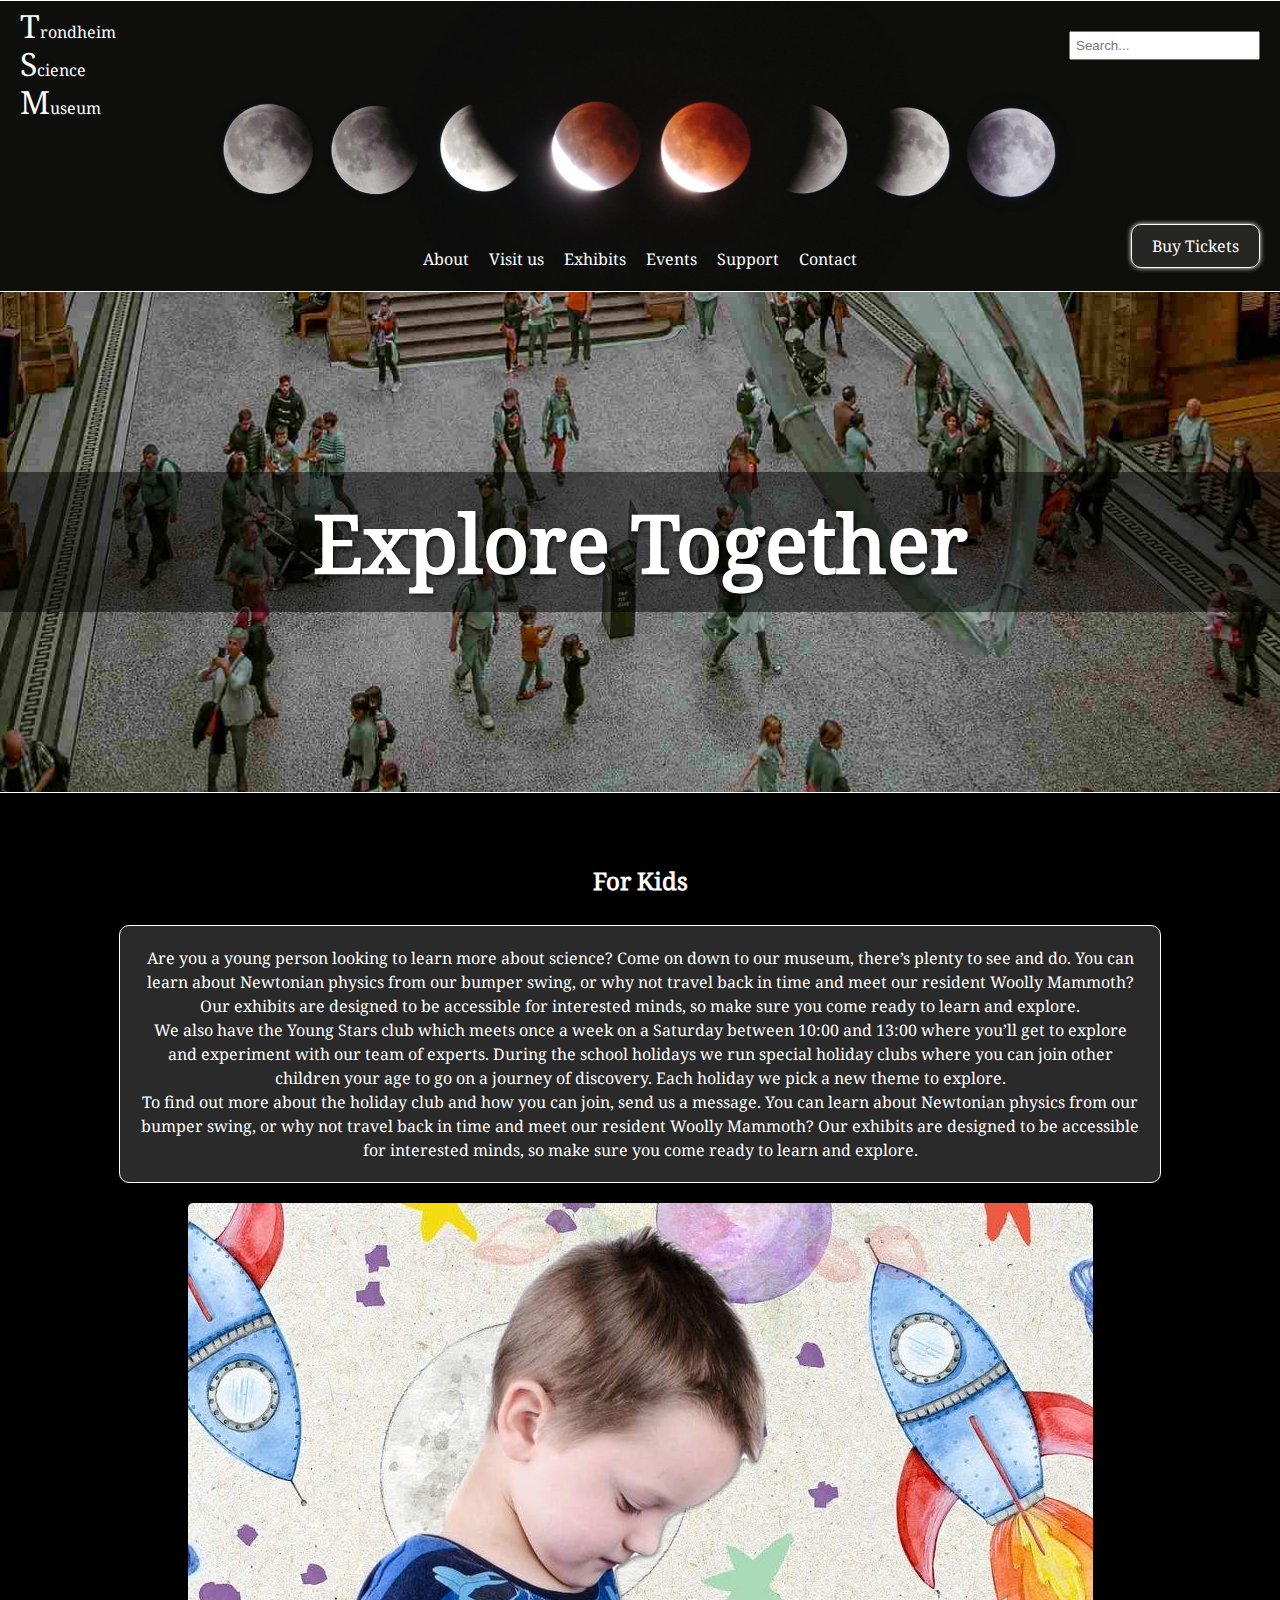
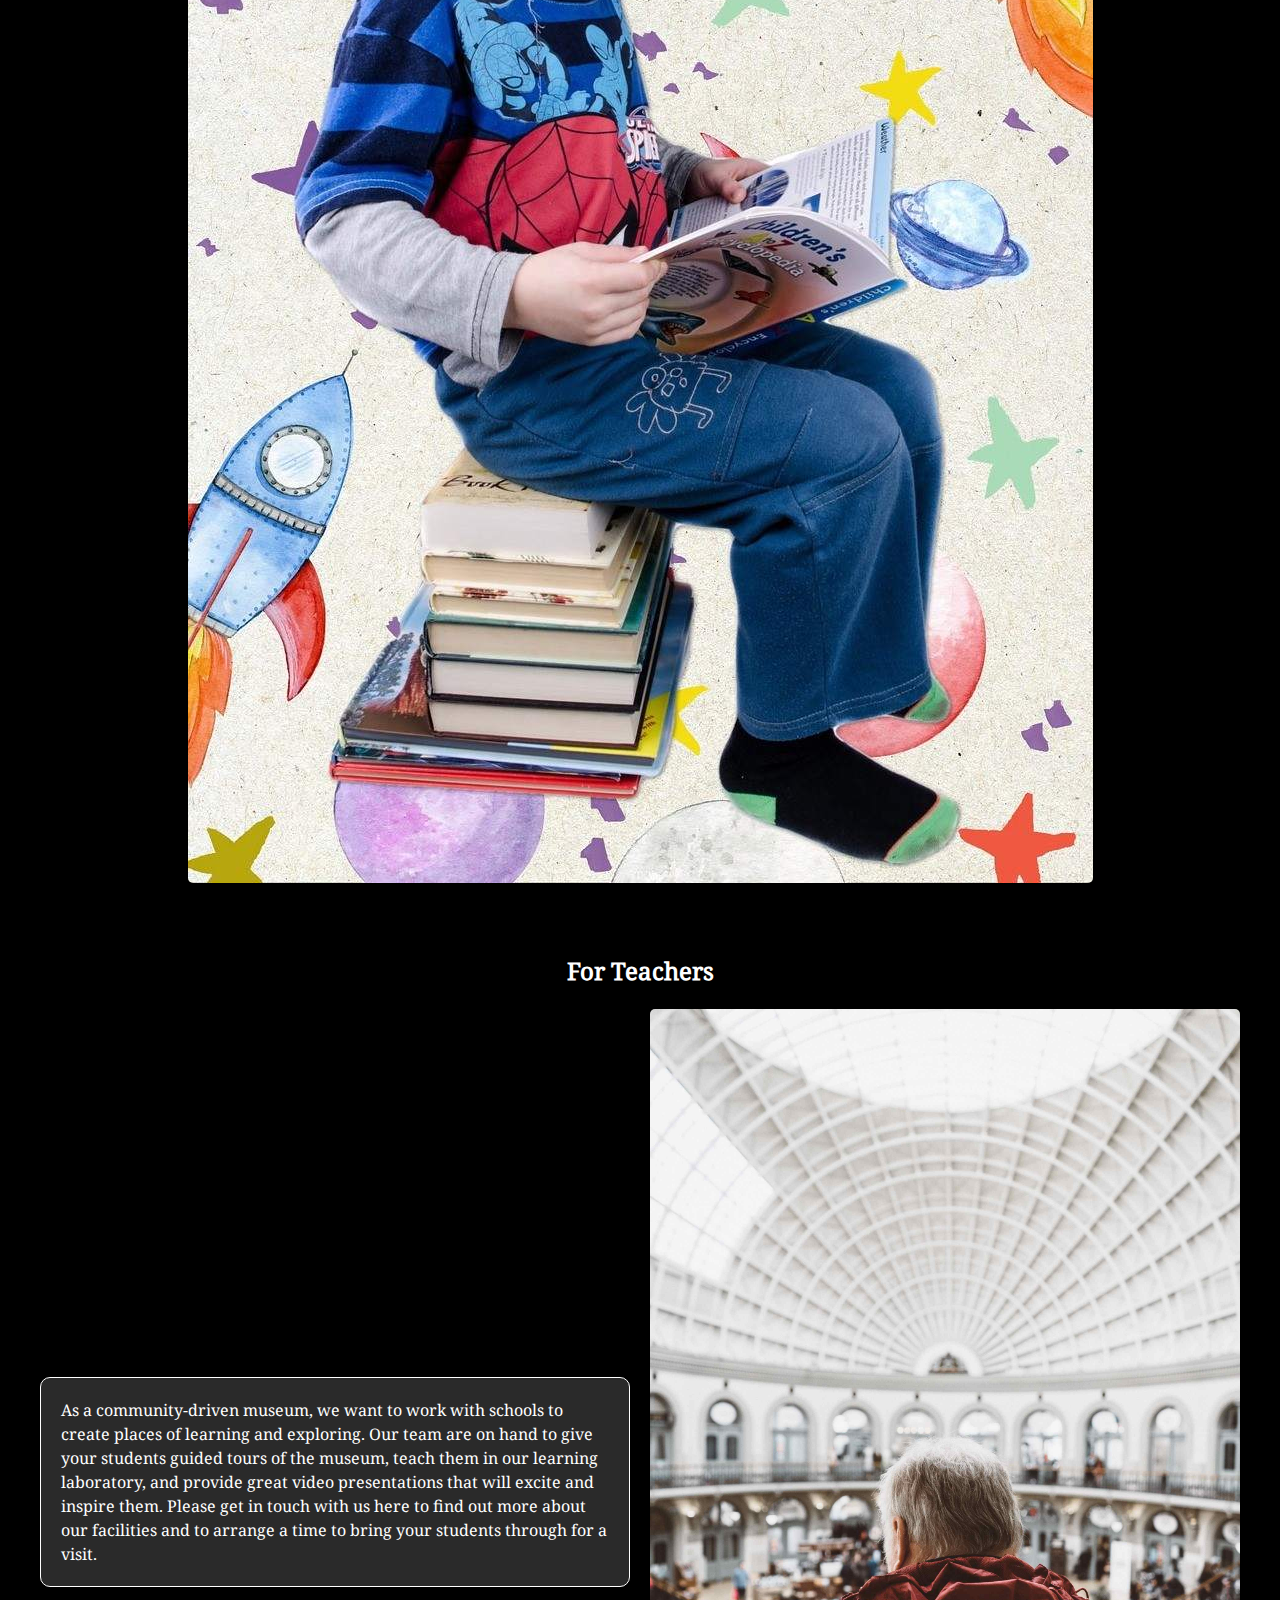
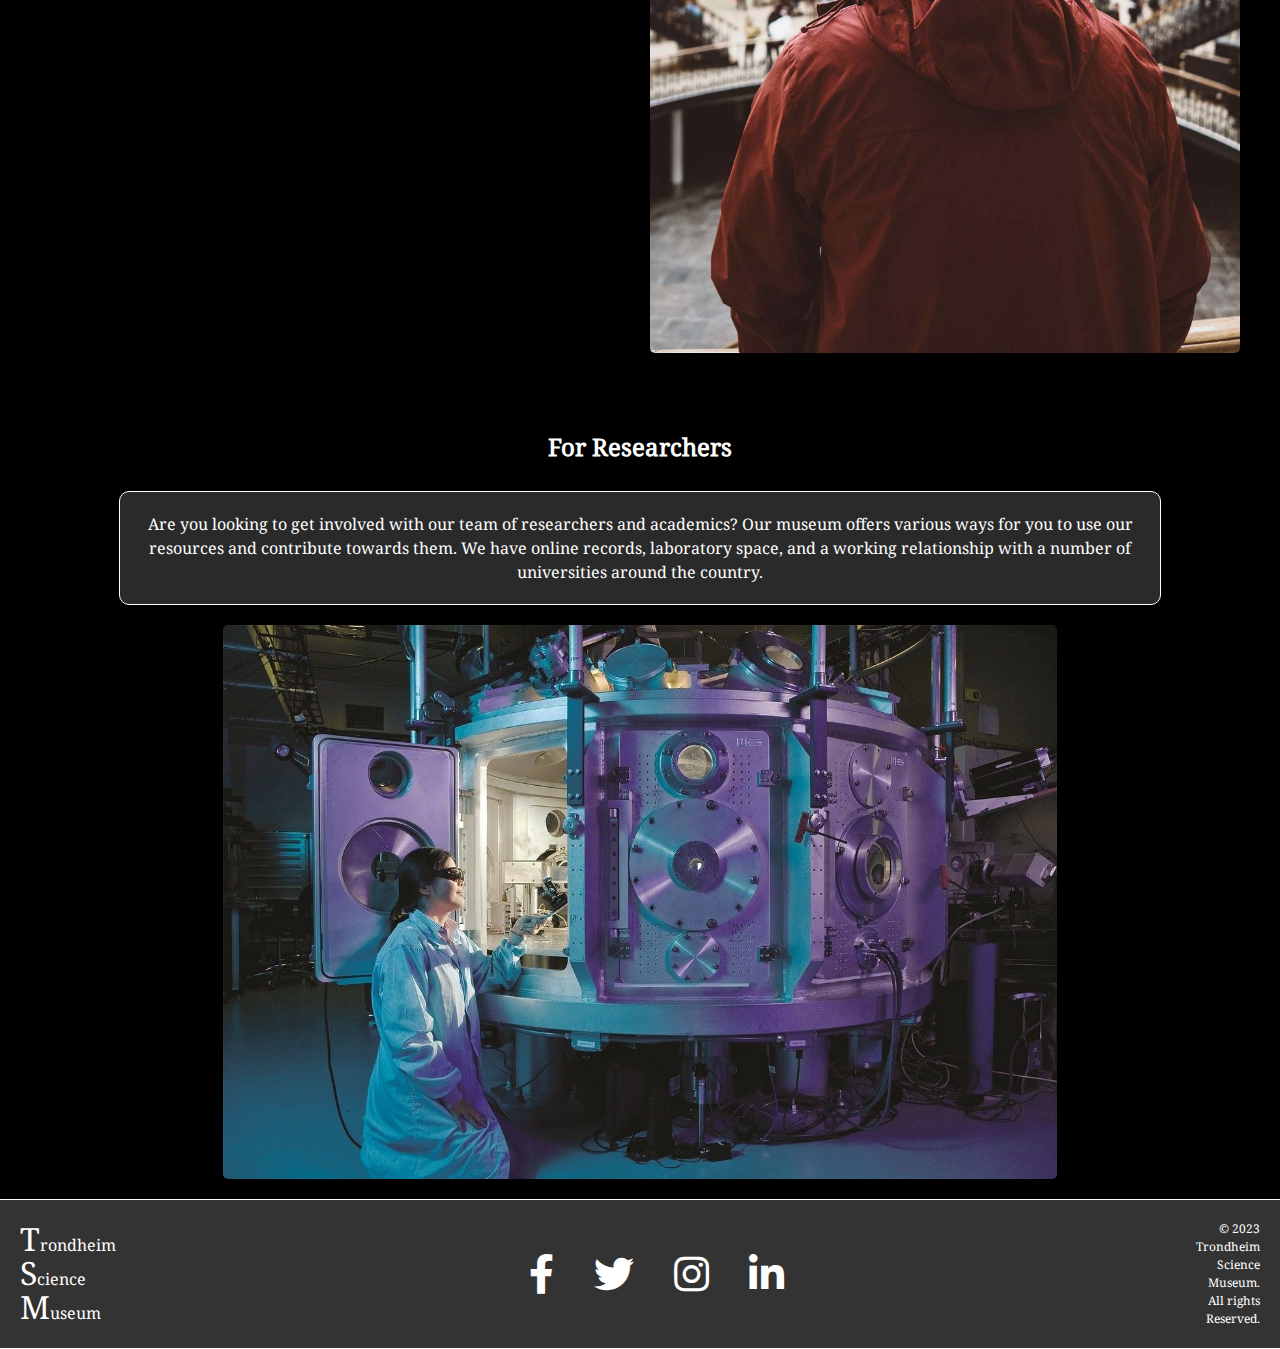
<file: index.html>
<!DOCTYPE html>
<html lang="en">
  <head>
    <meta charset="UTF-8" />
    <meta name="viewport" content="width=device-width, initial-scale=1.0" />
    <title>Home|Trondheim Science Museum</title>
    <meta
      name="description"
      content="Welcome to Trondheim Science Museum. Explore Together!"
    />
    <link rel="stylesheet" href="styles.css" />
    <link rel="stylesheet" href="home-page.css" />

    <link
      rel="stylesheet"
      href="https://cdnjs.cloudflare.com/ajax/libs/font-awesome/5.15.3/css/all.min.css"
    />
  </head>
  <body>
    <header class="header-img-container">
      <img
        src="images/celso-405219.jpg"
        alt="The moon going through lunar phase"
        class="header-img"
      />
      <div class="logo">
        <a href="index.html">
          <span>Trondheim</span><br />
          <span>Science</span><br />
          <span>Museum</span>
        </a>
      </div>
      <nav role="navigation" aria-label="Main Navigation">
        <ul class="menu">
          <li><a href="about.html">About</a></li>
          <li><a href="visit-us.html">Visit us</a></li>
          <li><a href="exhibits.html">Exhibits</a></li>
          <li><a href="events.html">Events</a></li>
          <li><a href="support.html">Support</a></li>
          <li><a href="contact.html">Contact</a></li>
        </ul>
      </nav>
      <div class="extras">
        <a href="contact.html" class="buy-tickets">Buy Tickets</a>
      </div>
      <div class="search">
        <input
          id="websiteSearch"
          type="search"
          placeholder="Search..."
          aria-label="Search the website"
        />
      </div>
    </header>
    <main aria-labelledby="main-title">
      <div class="hero-section">
        <h1 id="main-title">Explore Together</h1>
        <img
          src="images/toa-heftiba-412579_11zon.jpg"
          alt="People exploring the museum looking at whale skelleton"
          class="main-image"
        />
      </div>
      <section id="for-kids">
        <h2>For Kids</h2>
        <p>
          Are you a young person looking to learn more about science? Come on
          down to our museum, there’s plenty to see and do. You can learn about
          Newtonian physics from our bumper swing, or why not travel back in
          time and meet our resident Woolly Mammoth? Our exhibits are designed
          to be accessible for interested minds, so make sure you come ready to
          learn and explore.<br />
          We also have the Young Stars club which meets once a week on a
          Saturday between 10:00 and 13:00 where you’ll get to explore and
          experiment with our team of experts. During the school holidays we run
          special holiday clubs where you can join other children your age to go
          on a journey of discovery. Each holiday we pick a new theme to
          explore. <br />
          To find out more about the holiday club and how you can join, send us
          a message. You can learn about Newtonian physics from our bumper
          swing, or why not travel back in time and meet our resident Woolly
          Mammoth? Our exhibits are designed to be accessible for interested
          minds, so make sure you come ready to learn and explore.<br />
        </p>
        <img
          src="images/reading-2762010_1280_11zon.jpg"
          alt="Child intently reading a book at the museum."
          class="kid-reading"
        />
      </section>
      <section id="for-teachers">
        <h2>For Teachers</h2>
        <div class="flex-container">
          <div class="content">
            <p>
              As a community-driven museum, we want to work with schools to
              create places of learning and exploring. Our team are on hand to
              give your students guided tours of the museum, teach them in our
              learning laboratory, and provide great video presentations that
              will excite and inspire them. Please get in touch with us here to
              find out more about our facilities and to arrange a time to bring
              your students through for a visit.
            </p>
          </div>
          <div class="image">
            <img
              src="images/luke-ellis-craven-400722_11zon.jpg"
              alt="A male teacher from the back, looking out over the museum from a balcony."
              class="teacher-image"
            />
          </div>
        </div>
      </section>
      <section id="for-researchers">
        <h2>For Researchers</h2>
        <p>
          Are you looking to get involved with our team of researchers and
          academics? Our museum offers various ways for you to use our resources
          and contribute towards them. We have online records, laboratory space,
          and a working relationship with a number of universities around the
          country.
        </p>
        <img
          src="images/scientific-2040795_1280_11zon.jpg"
          alt="Researcher wearing goggles and working with a large machine."
          class="researcher-image"
        />
      </section>
    </main>
    <footer>
      <div class="footer-content">
        <div class="footer-logo">
          <a href="index.html">
            <p>
              <span>Trondheim</span> <span>Science</span> <span>Museum</span>
            </p>
          </a>
        </div>
        <div class="social-media-links">
          <a
            href="https://www.facebook.com"
            aria-label="Facebook"
            target="_blank"
            rel="noopener noreferrer"
          >
            <i class="fab fa-facebook-f"></i>
          </a>
          <a
            href="https://www.twitter.com"
            aria-label="Twitter"
            target="_blank"
            rel="noopener noreferrer"
          >
            <i class="fab fa-twitter"></i>
          </a>
          <a
            href="https://www.instagram.com"
            aria-label="Instagram"
            target="_blank"
            rel="noopener noreferrer"
          >
            <i class="fab fa-instagram"></i>
          </a>
          <a
            href="https://www.linkedin.com"
            aria-label="LinkedIn"
            target="_blank"
            rel="noopener noreferrer"
          >
            <i class="fab fa-linkedin-in"></i>
          </a>
        </div>
        <div class="copyright">
          &copy; 2023 Trondheim Science Museum. All rights Reserved.
        </div>
      </div>
    </footer>
  </body>
</html>
</file>
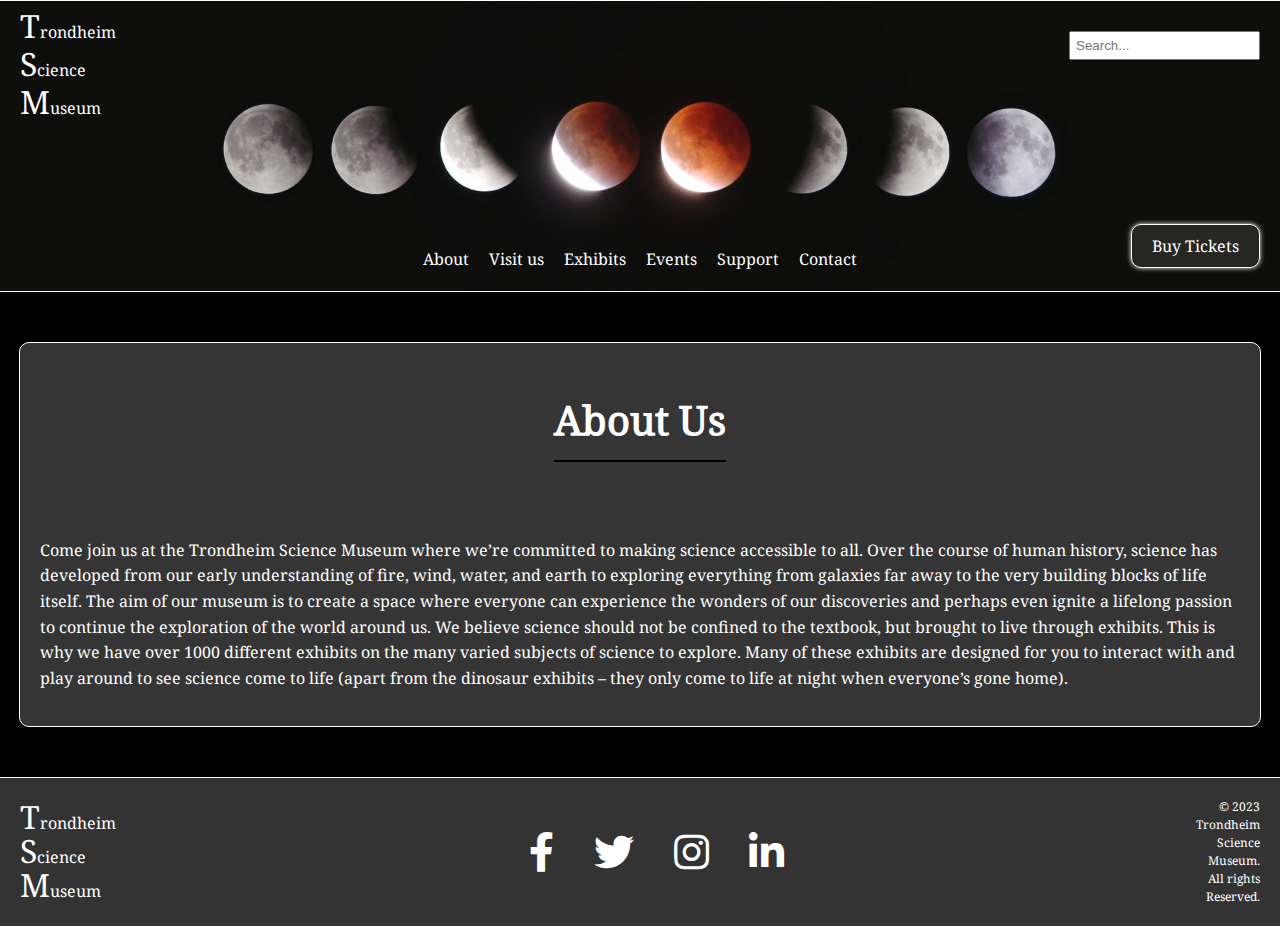
<file: about.html>
<!DOCTYPE html>
<html lang="en">
  <head>
    <meta charset="UTF-8" />
    <meta name="viewport" content="width=device-width, initial-scale=1.0" />
    <title>About | Trondheim Science Museum</title>
    <meta
      name="description"
      content="Welcome to Trondheim Science Museum. Explore Together!"
    />
    <link rel="stylesheet" href="styles.css" />
    <link rel="stylesheet" href="about.css" />
    <link
      rel="stylesheet"
      href="https://cdnjs.cloudflare.com/ajax/libs/font-awesome/5.15.3/css/all.min.css"
    />
  </head>
  <body>
    <header class="header-img-container">
      <img
        src="images/celso-405219.jpg"
        alt="The moon going through lunar phase"
        class="header-img"
      />
      <div class="logo">
        <a href="index.html">
          <span>Trondheim</span><br />
          <span>Science</span><br />
          <span>Museum</span>
        </a>
      </div>
      <nav role="navigation" aria-label="Main Navigation">
        <ul class="menu">
          <li><a href="about.html">About</a></li>
          <li><a href="visit-us.html">Visit us</a></li>
          <li><a href="exhibits.html">Exhibits</a></li>
          <li><a href="events.html">Events</a></li>
          <li><a href="support.html">Support</a></li>
          <li><a href="contact.html">Contact</a></li>
        </ul>
      </nav>
      <div class="extras">
        <a href="contact.html" class="buy-tickets">Buy Tickets</a>
      </div>
      <div class="search">
        <input
          id="websiteSearch"
          type="search"
          placeholder="Search..."
          aria-label="Search the website"
        />
      </div>
    </header>
    <main>
      <h1>About Us</h1>
      <p>
        Come join us at the Trondheim Science Museum where we’re committed to
        making science accessible to all. Over the course of human history,
        science has developed from our early understanding of fire, wind, water,
        and earth to exploring everything from galaxies far away to the very
        building blocks of life itself. The aim of our museum is to create a
        space where everyone can experience the wonders of our discoveries and
        perhaps even ignite a lifelong passion to continue the exploration of
        the world around us. We believe science should not be confined to the
        textbook, but brought to live through exhibits. This is why we have over
        1000 different exhibits on the many varied subjects of science to
        explore. Many of these exhibits are designed for you to interact with
        and play around to see science come to life (apart from the dinosaur
        exhibits – they only come to life at night when everyone’s gone home).
      </p>
    </main>
    <footer>
      <div class="footer-content">
        <div class="footer-logo">
          <a href="index.html">
            <p>
              <span>Trondheim</span> <span>Science</span> <span>Museum</span>
            </p>
          </a>
        </div>
        <div class="social-media-links">
          <a
            href="https://www.facebook.com"
            aria-label="Facebook"
            target="_blank"
            rel="noopener noreferrer"
          >
            <i class="fab fa-facebook-f"></i>
          </a>
          <a
            href="https://www.twitter.com"
            aria-label="Twitter"
            target="_blank"
            rel="noopener noreferrer"
          >
            <i class="fab fa-twitter"></i>
          </a>
          <a
            href="https://www.instagram.com"
            aria-label="Instagram"
            target="_blank"
            rel="noopener noreferrer"
          >
            <i class="fab fa-instagram"></i>
          </a>
          <a
            href="https://www.linkedin.com"
            aria-label="LinkedIn"
            target="_blank"
            rel="noopener noreferrer"
          >
            <i class="fab fa-linkedin-in"></i>
          </a>
        </div>
        <div class="copyright">
          &copy; 2023 Trondheim Science Museum. All rights Reserved.
        </div>
      </div>
    </footer>
  </body>
</html>
</file>
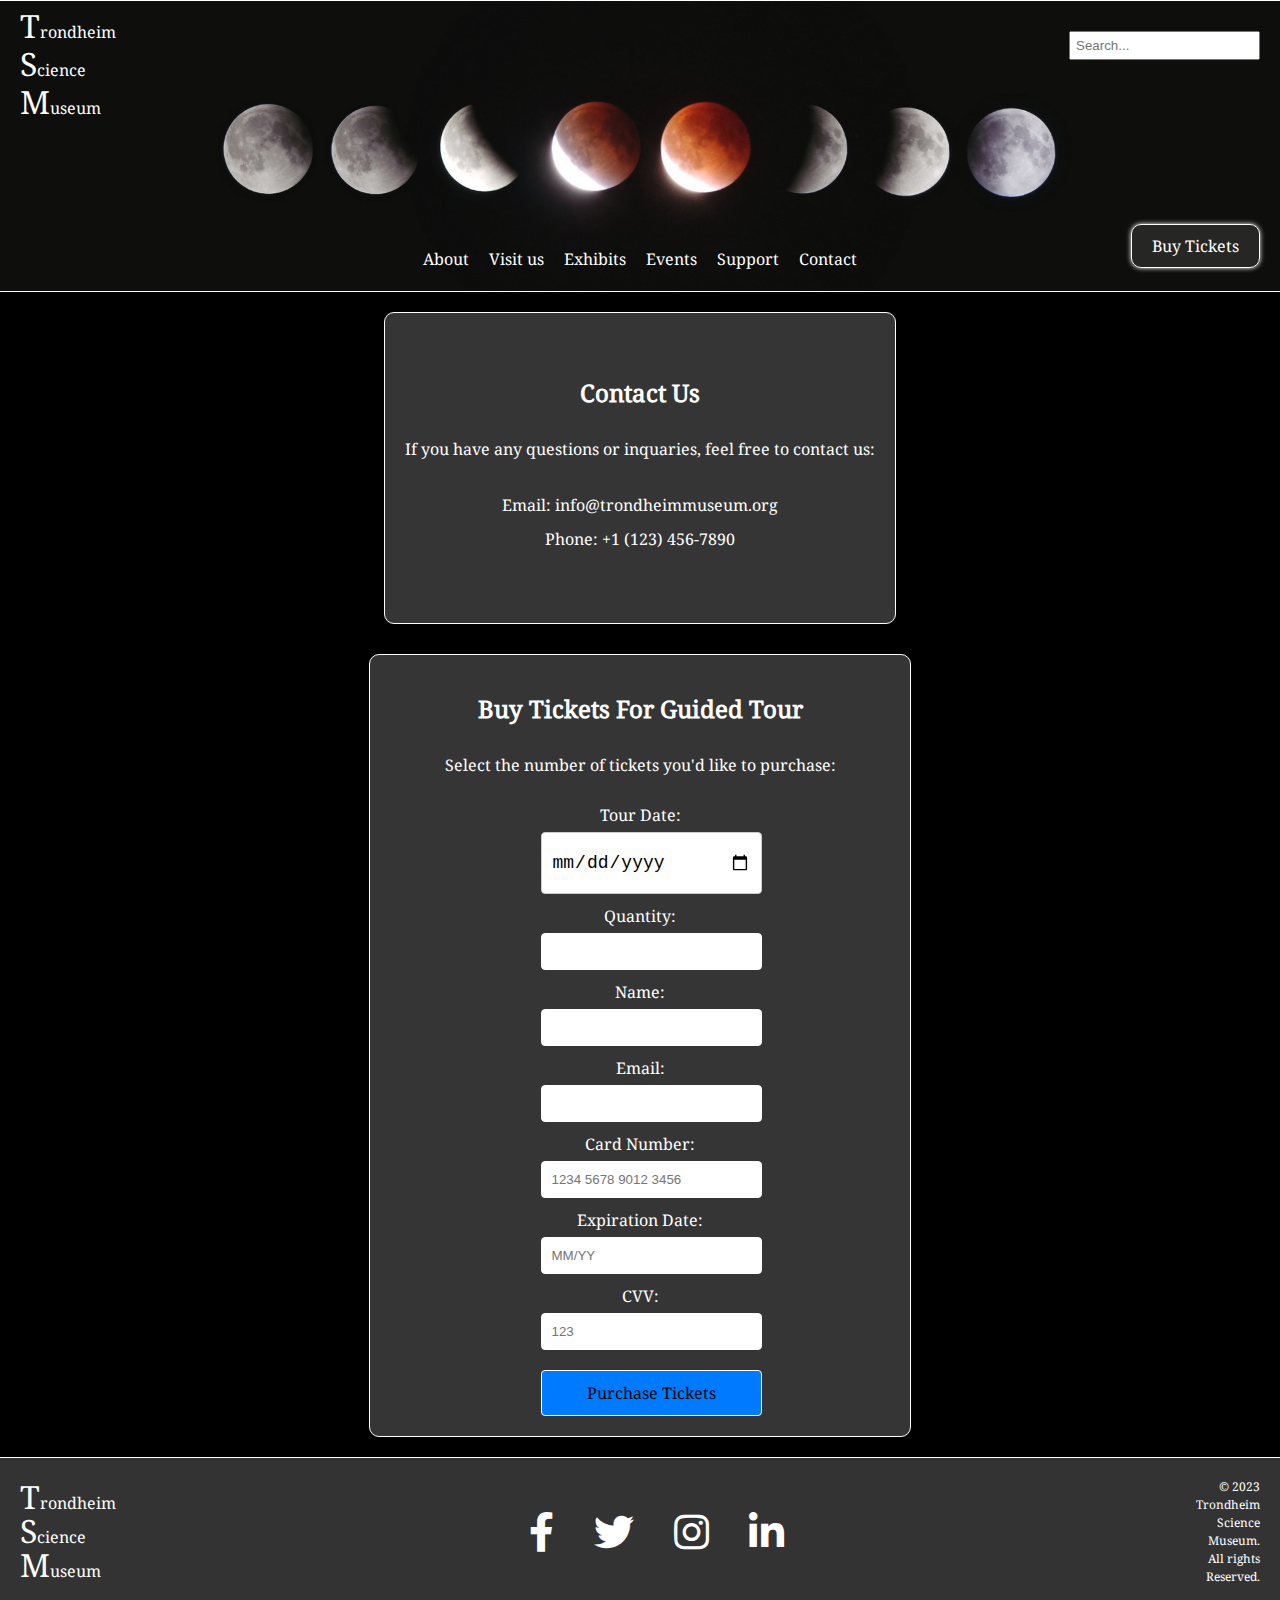
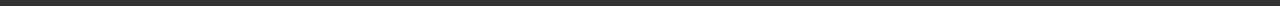
<file: contact.html>
<!DOCTYPE html>
<html lang="en">
  <head>
    <meta charset="UTF-8" />
    <meta name="viewport" content="width=device-width, initial-scale=1.0" />
    <title>Contact | Trondheim Science Museum</title>
    <meta
      name="description"
      content="Welcome to Trondheim Science Museum. Explore Together!"
    />
    <link rel="stylesheet" href="styles.css" />
    <link rel="stylesheet" href="contact.css" />
    <link
      rel="stylesheet"
      href="https://cdnjs.cloudflare.com/ajax/libs/font-awesome/5.15.3/css/all.min.css"
    />
  </head>
  <body>
    <header class="header-img-container">
      <img
        src="images/celso-405219.jpg"
        alt="The moon going through lunar phase"
        class="header-img"
      />
      <div class="logo">
        <a href="index.html">
          <span>Trondheim</span><br />
          <span>Science</span><br />
          <span>Museum</span>
        </a>
      </div>
      <nav role="navigation" aria-label="Main Navigation">
        <ul class="menu">
          <li><a href="about.html">About</a></li>
          <li><a href="visit-us.html">Visit us</a></li>
          <li><a href="exhibits.html">Exhibits</a></li>
          <li><a href="events.html">Events</a></li>
          <li><a href="support.html">Support</a></li>
          <li><a href="contact.html">Contact</a></li>
        </ul>
      </nav>
      <div class="extras">
        <a href="contact.html" class="buy-tickets">Buy Tickets</a>
      </div>
      <div class="search">
        <input
          id="websiteSearch"
          type="search"
          placeholder="Search..."
          aria-label="Search the website"
        />
      </div>
    </header>
    <main>
      <section id="contact">
        <h1>Contact Us</h1>
        <p>If you have any questions or inquaries, feel free to contact us:</p>
        <ul>
          <li>
            Email:
            <a href="mailto:info@trondheimmuseum.org"
              >info@trondheimmuseum.org</a
            >
          </li>
          <li>Phone: +1 (123) 456-7890</li>
        </ul>
      </section>
      <section id="buy-tickets">
        <h1>Buy Tickets For Guided Tour</h1>
        <p>Select the number of tickets you'd like to purchase:</p>
        <form id="ticket-form">
          <label for="tour-date">Tour Date:</label>
          <input type="date" id="tour-date" name="tour-date" required />

          <label for="ticket-quantity">Quantity:</label>
          <input
            type="number"
            id="ticket-quantity"
            name="ticket-quantity"
            min="1"
            required
          />

          <label for="name">Name:</label>
          <input type="text" id="name" name="name" required />

          <label for="email">Email:</label>
          <input type="email" id="email" name="email" required />

          <label for="card-number">Card Number:</label>
          <input
            type="text"
            id="card-number"
            name="card-number"
            required
            placeholder="1234 5678 9012 3456"
          />

          <label for="card-expiration">Expiration Date:</label>
          <input
            type="text"
            id="card-expiration"
            name="card-expiration"
            required
            placeholder="MM/YY"
          />

          <label for="card-cvv">CVV:</label>
          <input
            type="text"
            id="card-cvv"
            name="card-cvv"
            required
            placeholder="123"
          />

          <input
            type="checkbox"
            id="purchase-confirm"
            class="hidden-checkbox"
          />
          <label for="purchase-confirm" id="purchase-label"
            >Purchase Tickets</label
          >

          <div id="confirmation" class="hidden">
            <p>
              Your tickets have been purchased! Thank you for your purchase.
            </p>
          </div>
        </form>
      </section>
    </main>
    <footer>
      <div class="footer-content">
        <div class="footer-logo">
          <a href="index.html">
            <p>
              <span>Trondheim</span> <span>Science</span> <span>Museum</span>
            </p>
          </a>
        </div>
        <div class="social-media-links">
          <a
            href="https://www.facebook.com"
            aria-label="Facebook"
            target="_blank"
            rel="noopener noreferrer"
          >
            <i class="fab fa-facebook-f"></i>
          </a>
          <a
            href="https://www.twitter.com"
            aria-label="Twitter"
            target="_blank"
            rel="noopener noreferrer"
          >
            <i class="fab fa-twitter"></i>
          </a>
          <a
            href="https://www.instagram.com"
            aria-label="Instagram"
            target="_blank"
            rel="noopener noreferrer"
          >
            <i class="fab fa-instagram"></i>
          </a>
          <a
            href="https://www.linkedin.com"
            aria-label="LinkedIn"
            target="_blank"
            rel="noopener noreferrer"
          >
            <i class="fab fa-linkedin-in"></i>
          </a>
        </div>
        <div class="copyright">
          &copy; 2023 Trondheim Science Museum. All rights Reserved.
        </div>
      </div>
    </footer>
  </body>
</html>
</file>
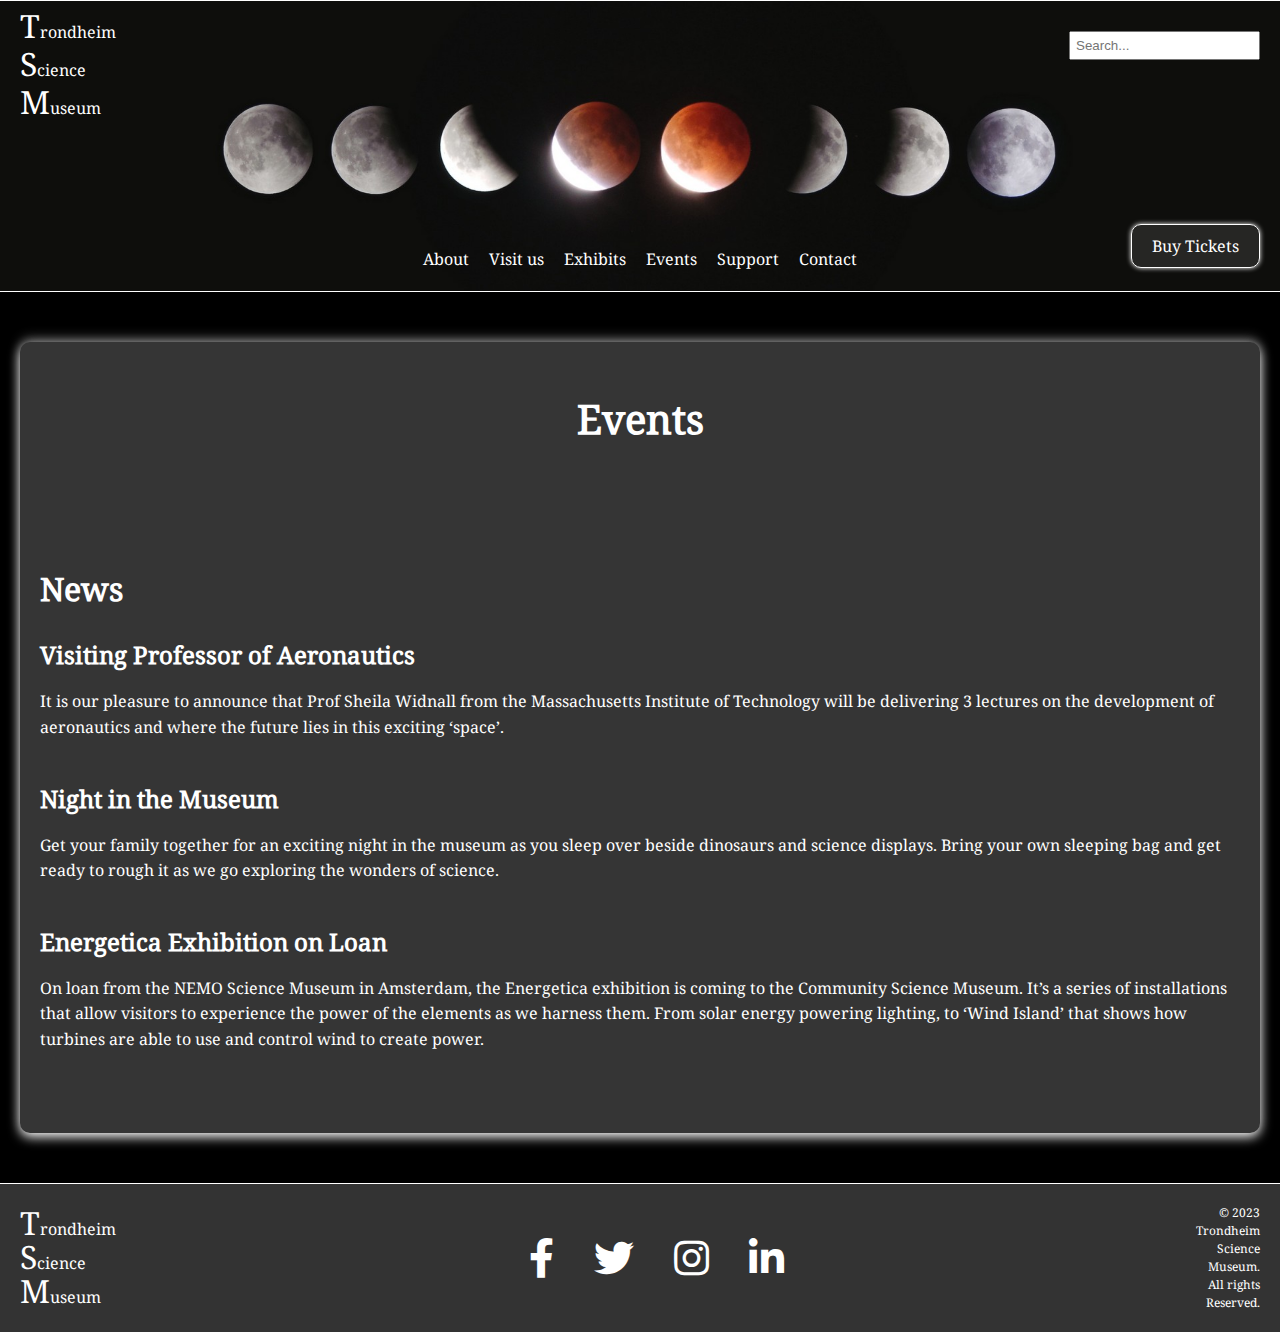
<file: events.html>
<!DOCTYPE html>
<html lang="en">
  <head>
    <meta charset="UTF-8" />
    <meta name="viewport" content="width=device-width, initial-scale=1.0" />
    <title>Events | Trondheim Science Museum</title>
    <meta
      name="description"
      content="Welcome to Trondheim Science Museum. Explore Together!"
    />
    <link rel="stylesheet" href="styles.css" />
    <link rel="stylesheet" href="events.css" />

    <link
      rel="stylesheet"
      href="https://cdnjs.cloudflare.com/ajax/libs/font-awesome/5.15.3/css/all.min.css"
    />
  </head>
  <body>
    <header class="header-img-container">
      <img
        src="images/celso-405219.jpg"
        alt="The moon going through lunar phase"
        class="header-img"
      />
      <div class="logo">
        <a href="index.html">
          <span>Trondheim</span><br />
          <span>Science</span><br />
          <span>Museum</span>
        </a>
      </div>
      <nav role="navigation" aria-label="Main Navigation">
        <ul class="menu">
          <li><a href="about.html">About</a></li>
          <li><a href="visit-us.html">Visit us</a></li>
          <li><a href="exhibits.html">Exhibits</a></li>
          <li><a href="events.html">Events</a></li>
          <li><a href="support.html">Support</a></li>
          <li><a href="contact.html">Contact</a></li>
        </ul>
      </nav>
      <div class="extras">
        <a href="contact.html" class="buy-tickets">Buy Tickets</a>
      </div>
      <div class="search">
        <input
          id="websiteSearch"
          type="search"
          placeholder="Search..."
          aria-label="Search the website"
        />
      </div>
    </header>
    <main>
      <h1>Events</h1>
      <section id="news">
        <h2>News</h2>
        <section>
          <h3>Visiting Professor of Aeronautics</h3>
          <p>
            It is our pleasure to announce that Prof Sheila Widnall from the
            Massachusetts Institute of Technology will be delivering 3 lectures
            on the development of aeronautics and where the future lies in this
            exciting ‘space’.
          </p>
        </section>
        <section>
          <h3>Night in the Museum</h3>
          <p>
            Get your family together for an exciting night in the museum as you
            sleep over beside dinosaurs and science displays. Bring your own
            sleeping bag and get ready to rough it as we go exploring the
            wonders of science.
          </p>
        </section>
        <section>
          <h3>Energetica Exhibition on Loan</h3>
          <p>
            On loan from the NEMO Science Museum in Amsterdam, the Energetica
            exhibition is coming to the Community Science Museum. It’s a series
            of installations that allow visitors to experience the power of the
            elements as we harness them. From solar energy powering lighting, to
            ‘Wind Island’ that shows how turbines are able to use and control
            wind to create power.
          </p>
        </section>
      </section>
    </main>
    <footer>
      <div class="footer-content">
        <div class="footer-logo">
          <a href="index.html">
            <p>
              <span>Trondheim</span> <span>Science</span> <span>Museum</span>
            </p>
          </a>
        </div>
        <div class="social-media-links">
          <a
            href="https://www.facebook.com"
            aria-label="Facebook"
            target="_blank"
            rel="noopener noreferrer"
          >
            <i class="fab fa-facebook-f"></i>
          </a>
          <a
            href="https://www.twitter.com"
            aria-label="Twitter"
            target="_blank"
            rel="noopener noreferrer"
          >
            <i class="fab fa-twitter"></i>
          </a>
          <a
            href="https://www.instagram.com"
            aria-label="Instagram"
            target="_blank"
            rel="noopener noreferrer"
          >
            <i class="fab fa-instagram"></i>
          </a>
          <a
            href="https://www.linkedin.com"
            aria-label="LinkedIn"
            target="_blank"
            rel="noopener noreferrer"
          >
            <i class="fab fa-linkedin-in"></i>
          </a>
        </div>
        <div class="copyright">
          &copy; 2023 Trondheim Science Museum. All rights Reserved.
        </div>
      </div>
    </footer>
  </body>
</html>
</file>
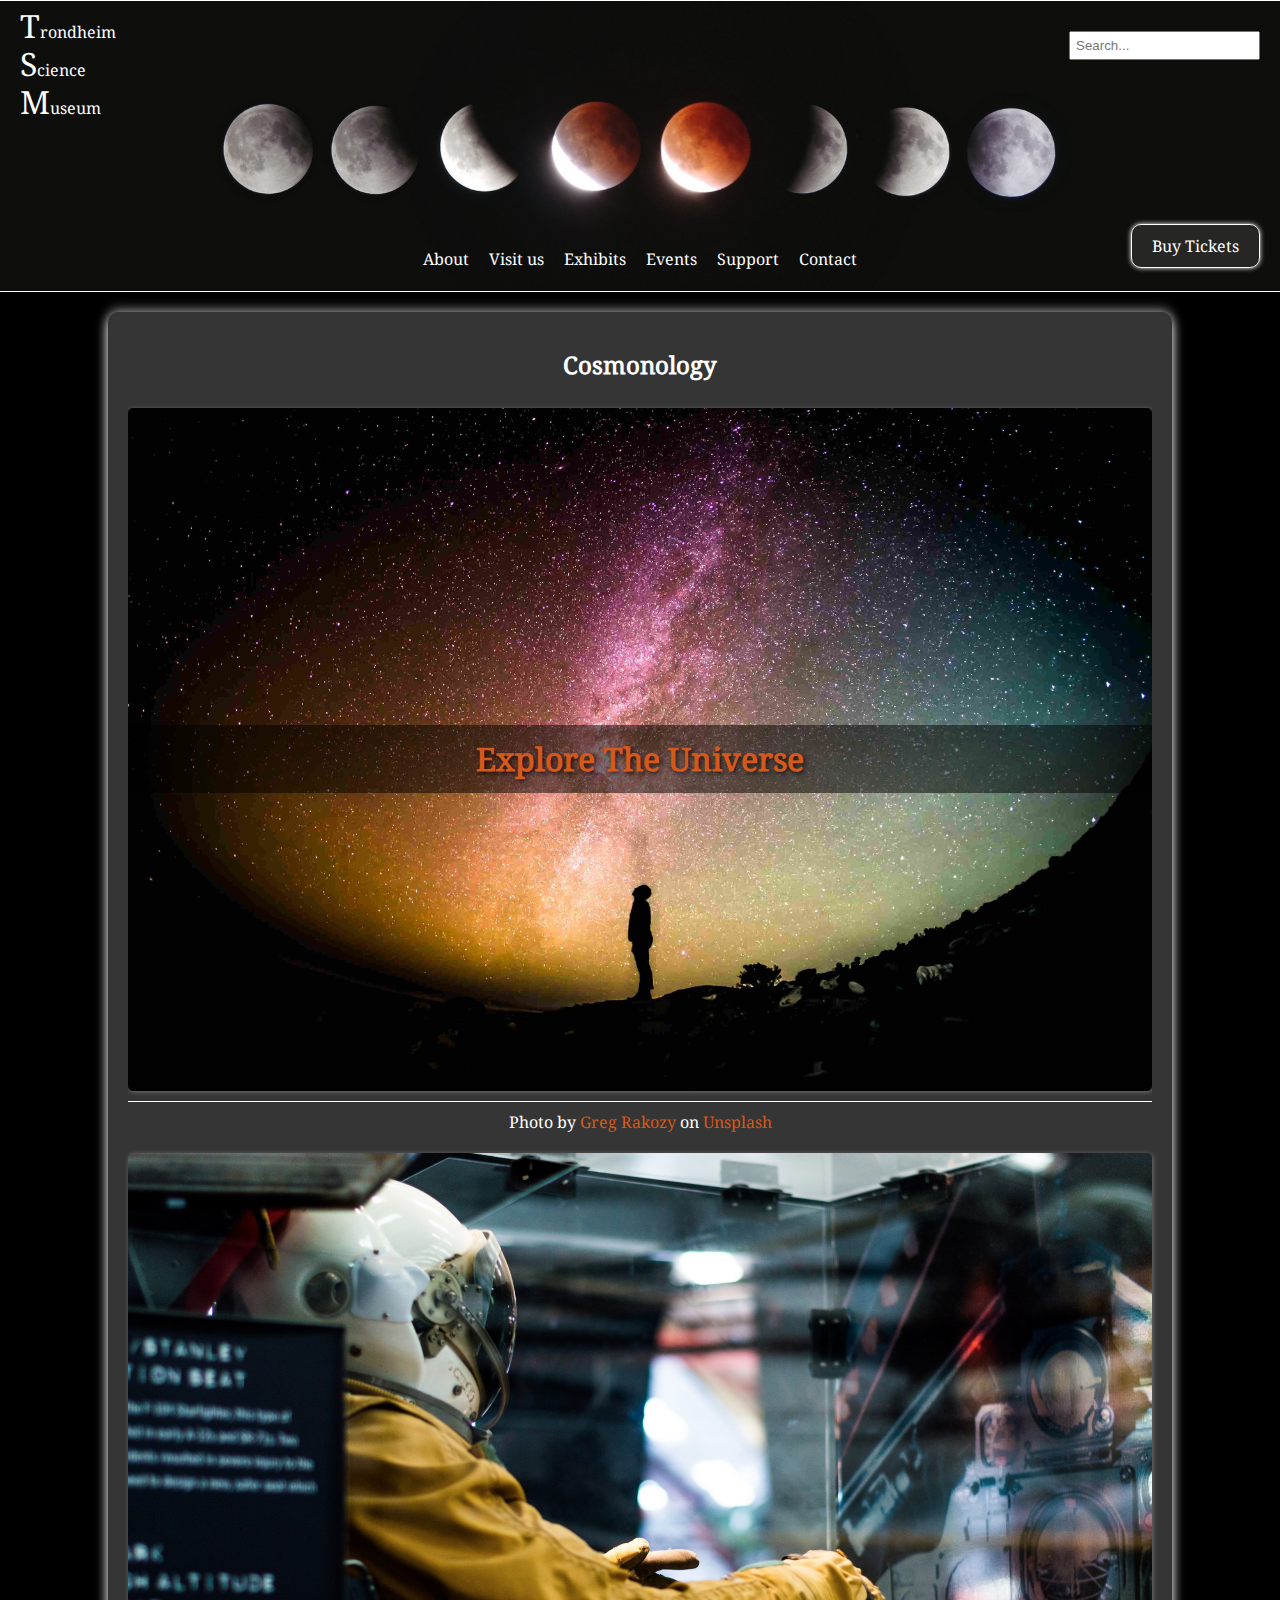
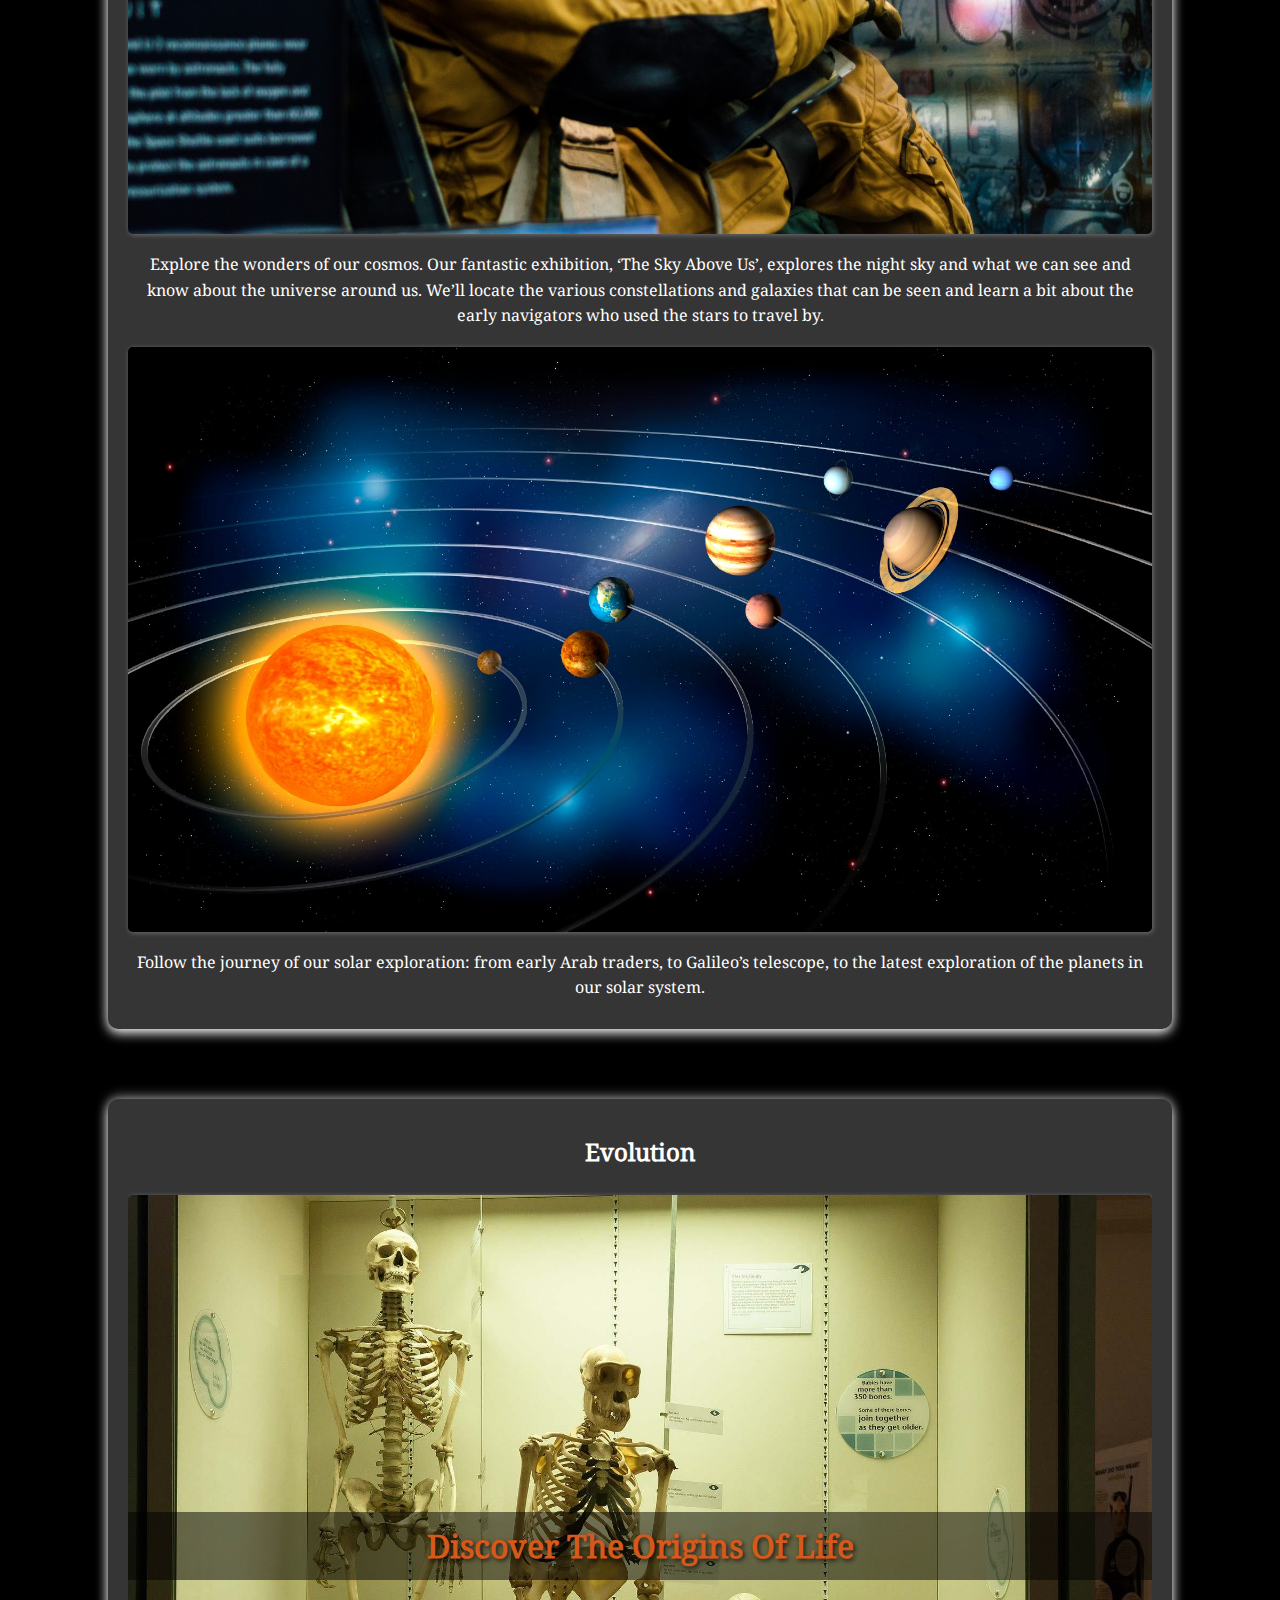
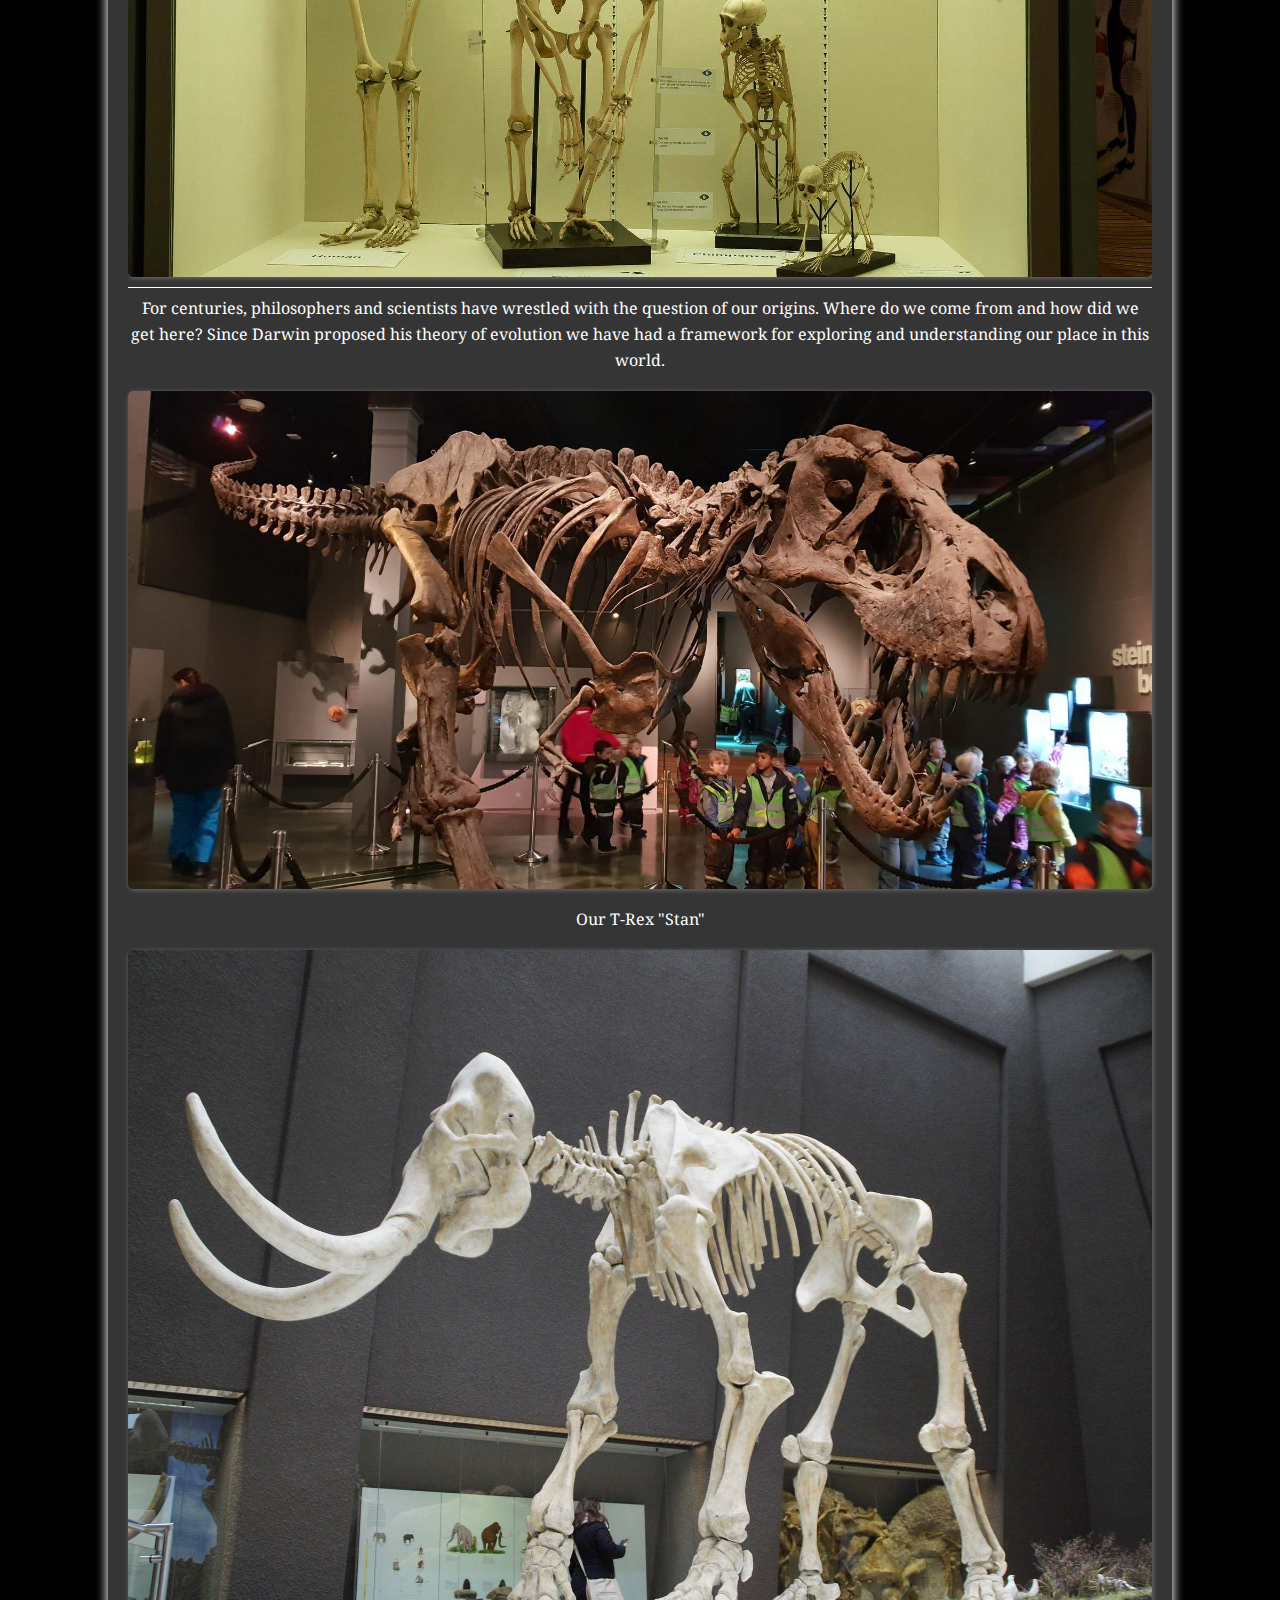
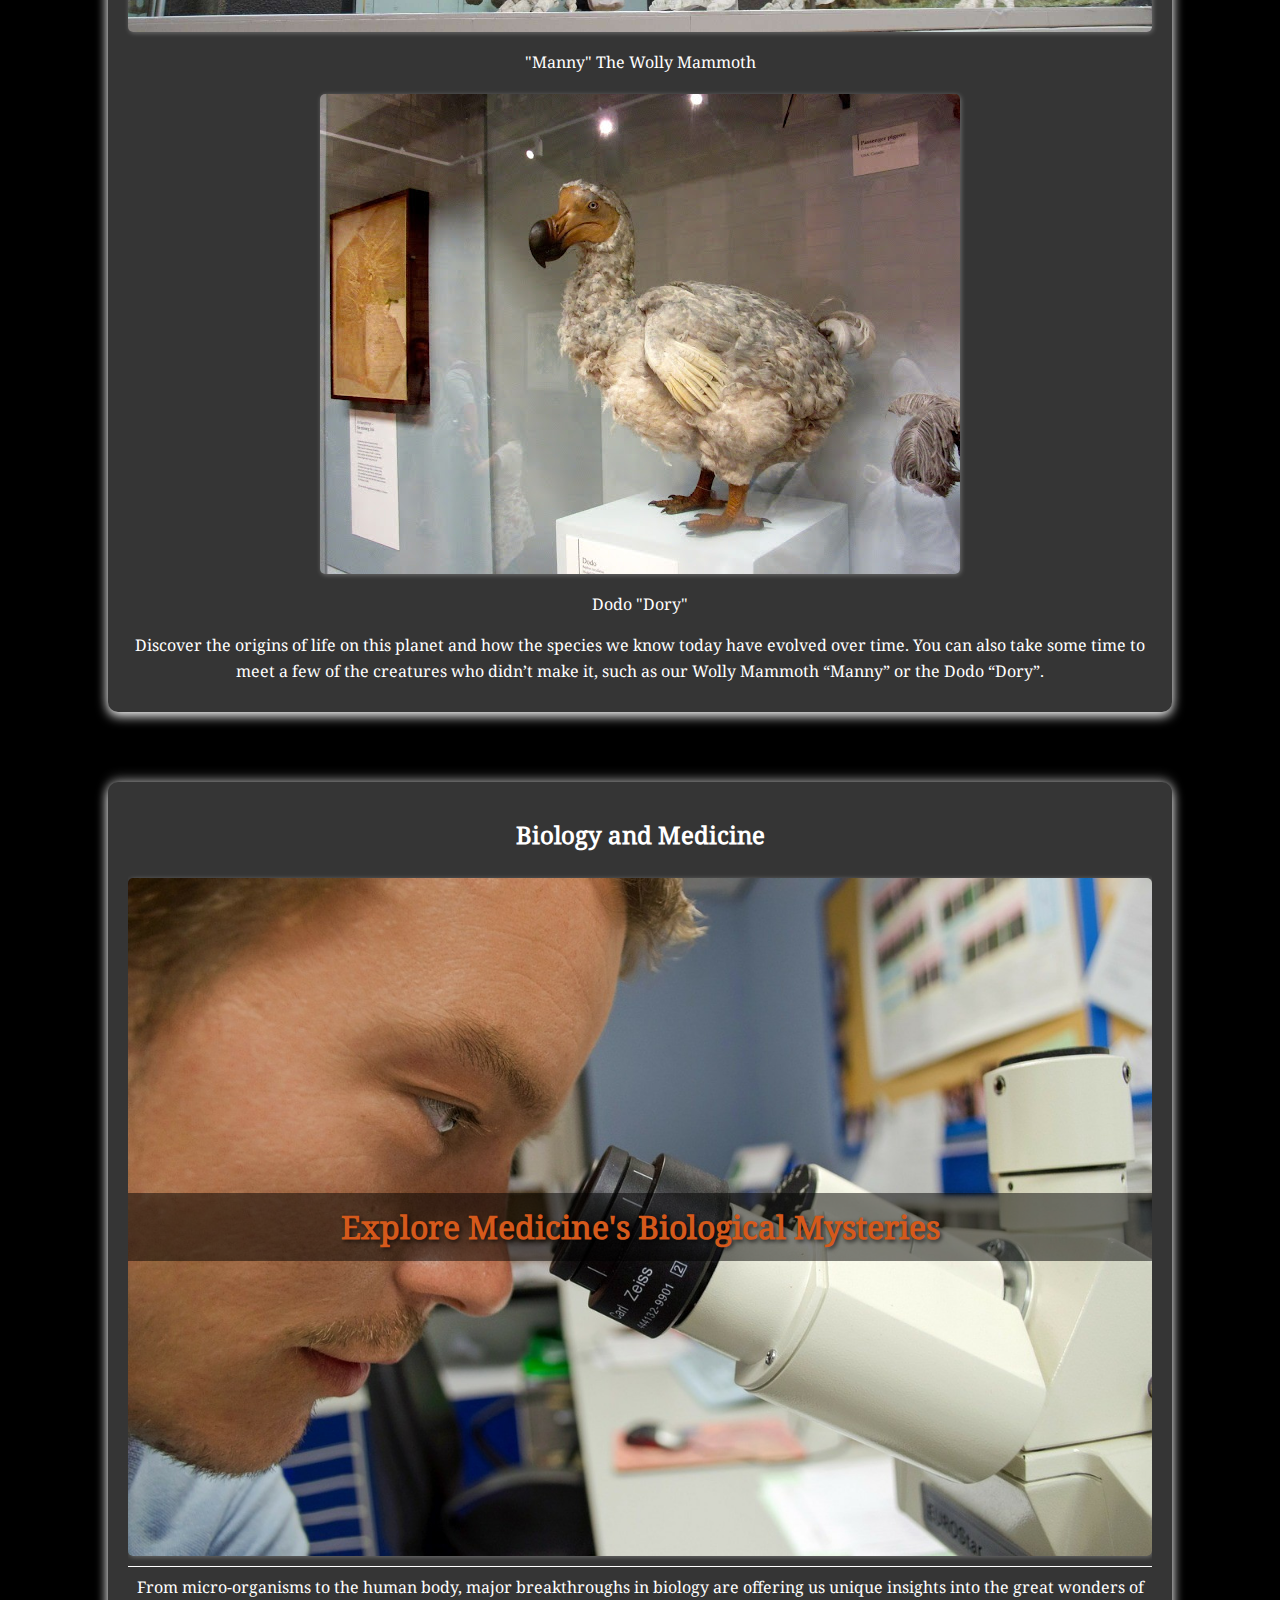
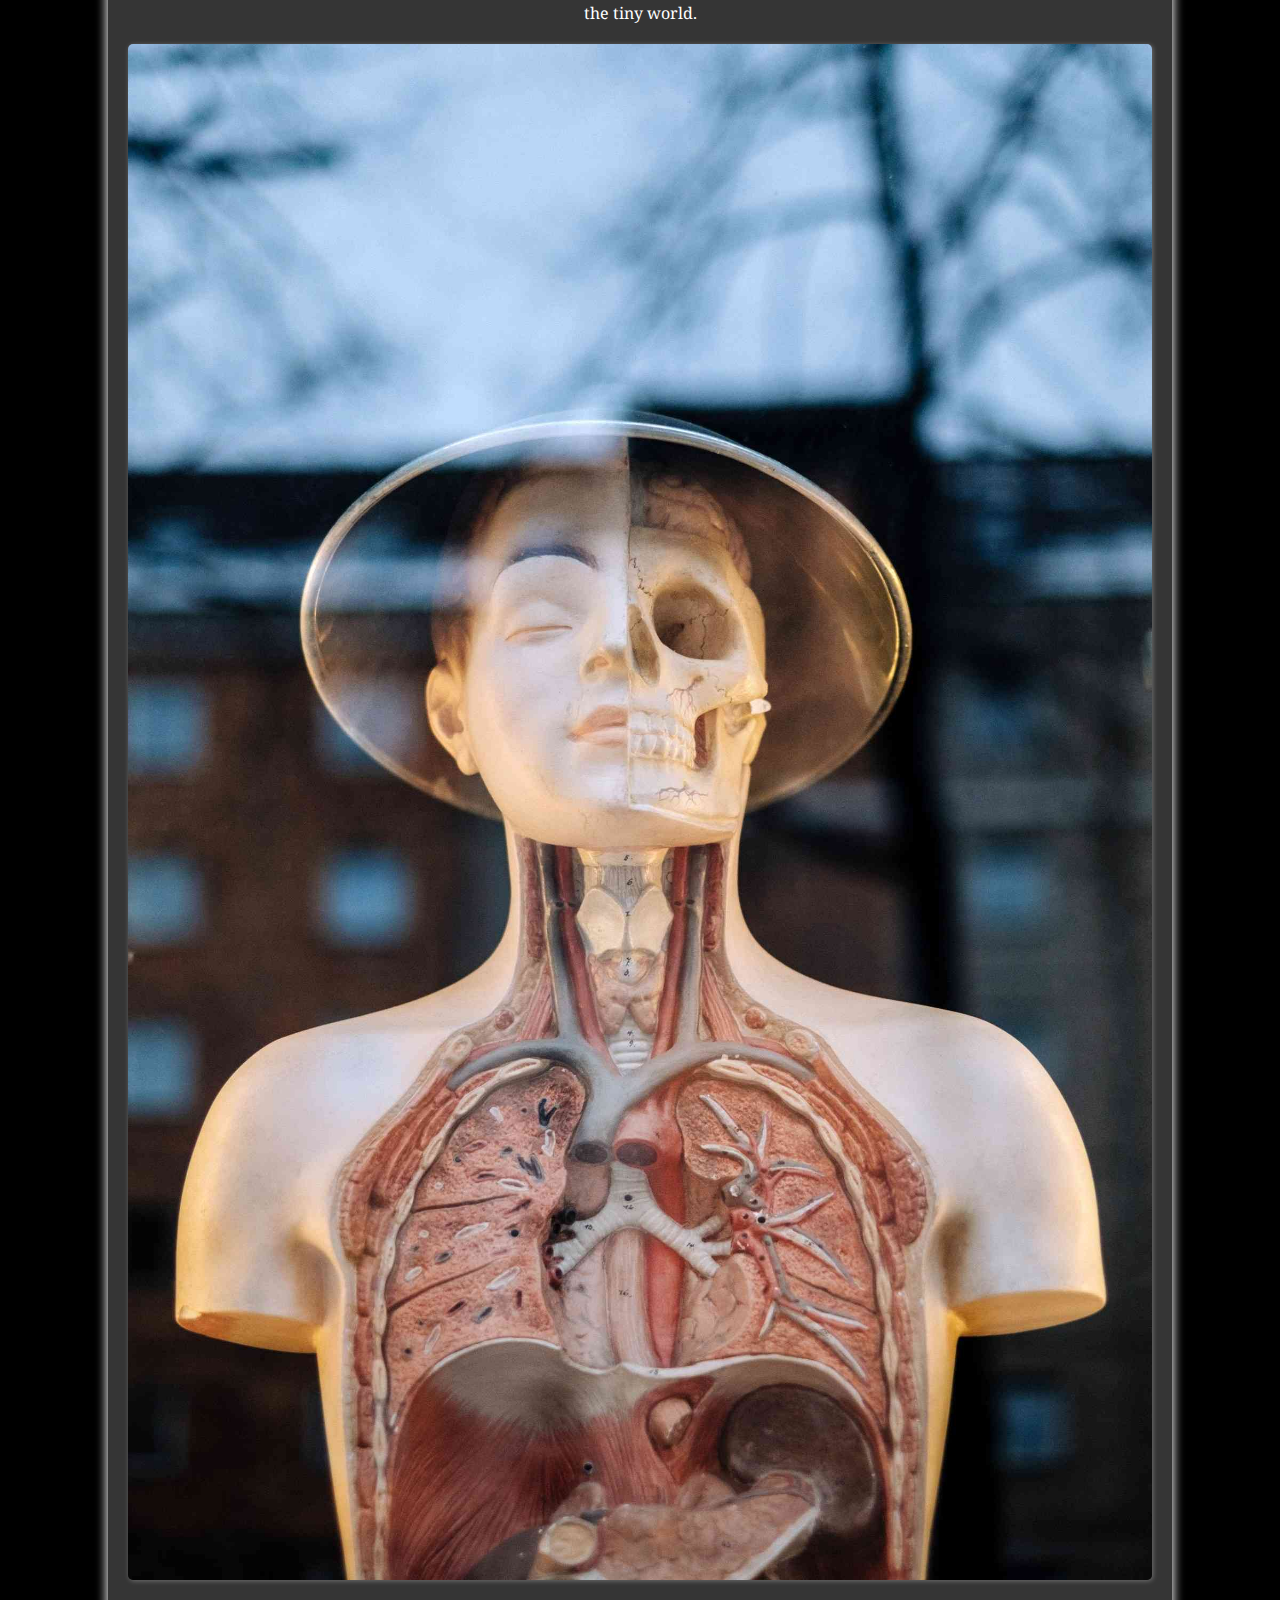
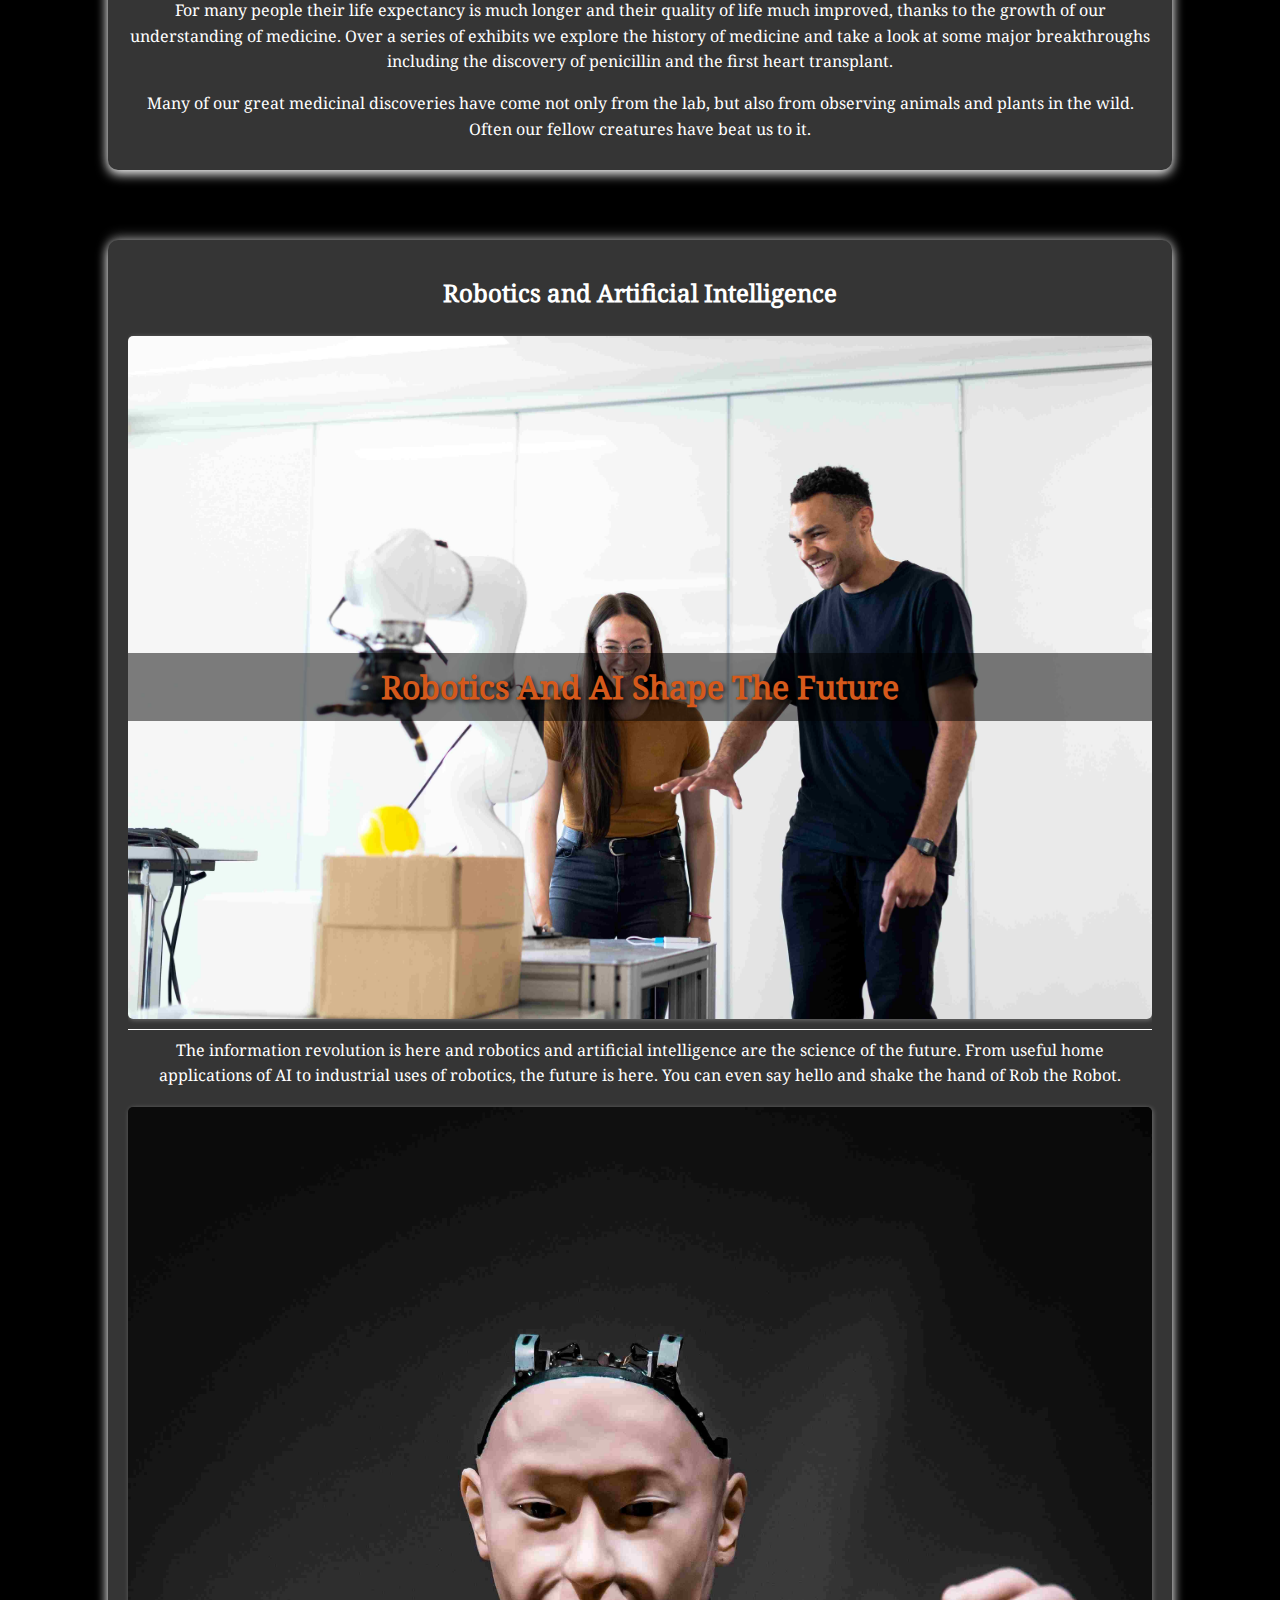
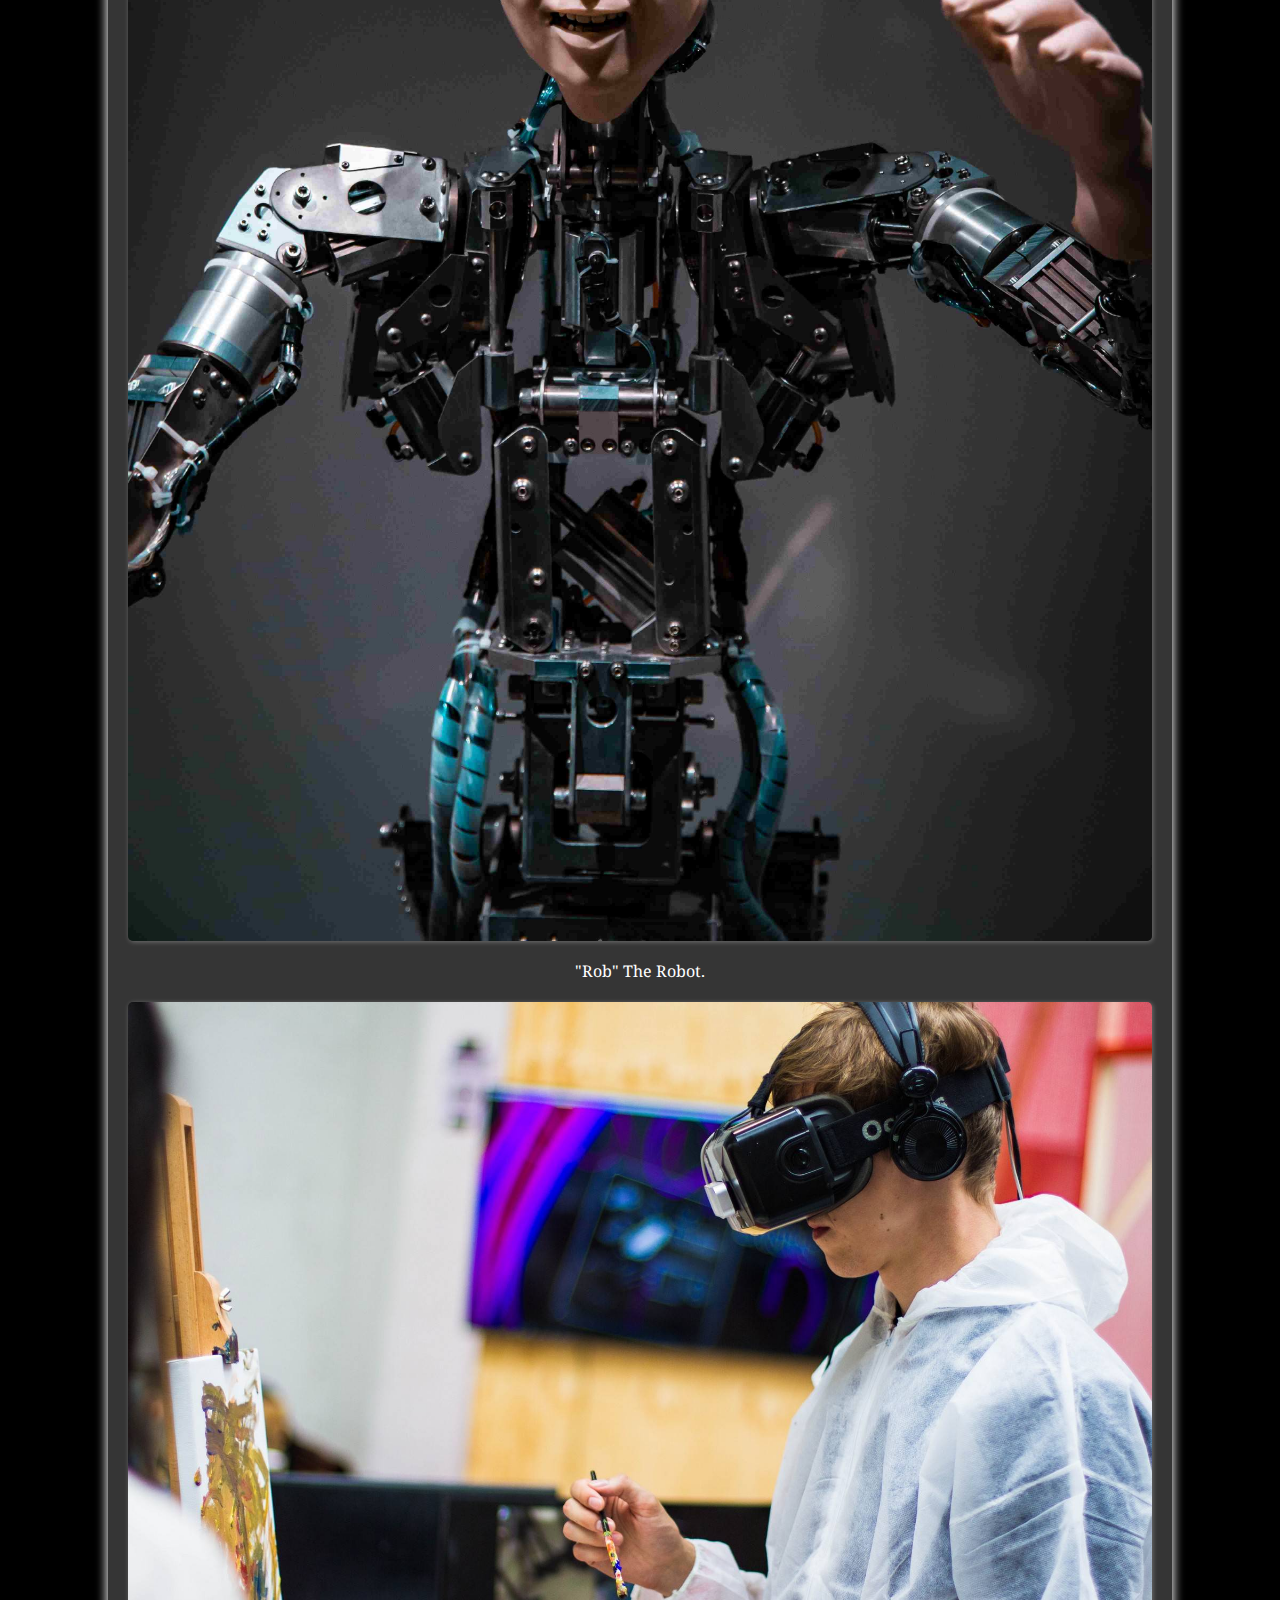
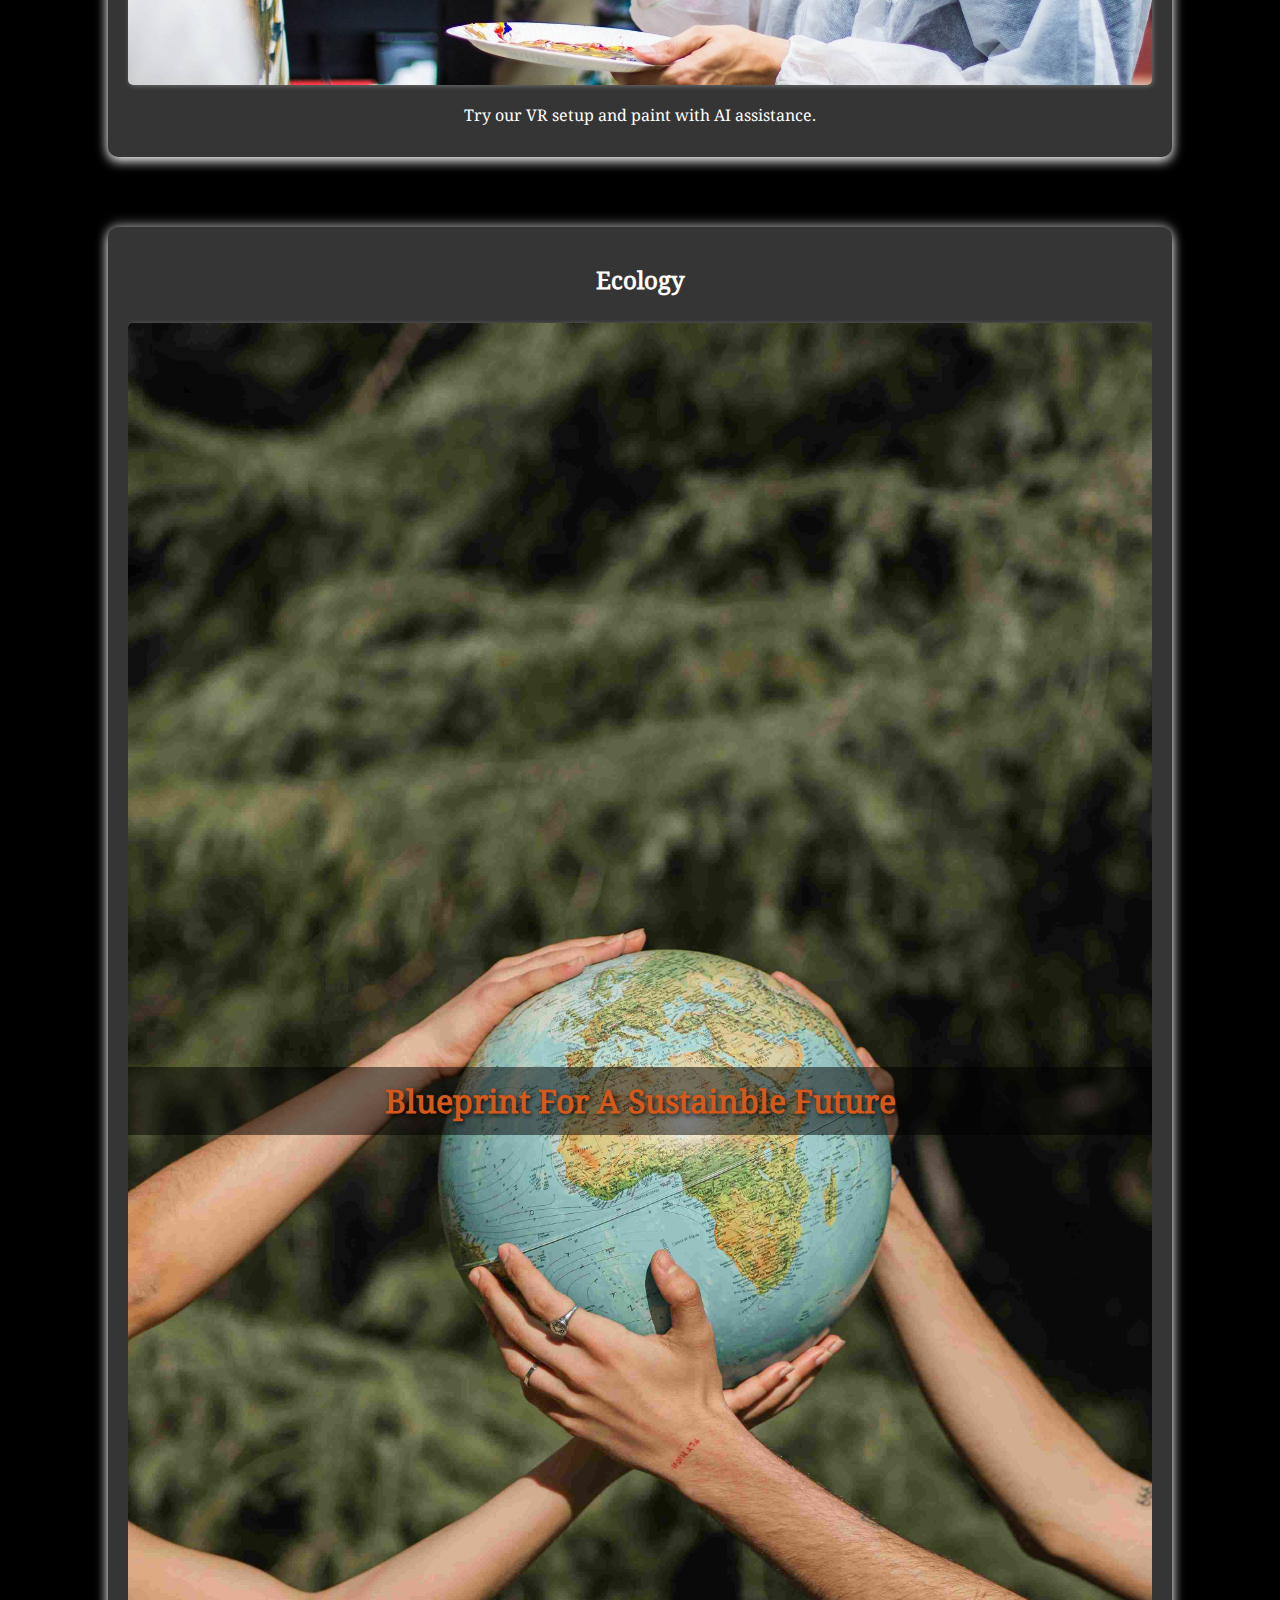
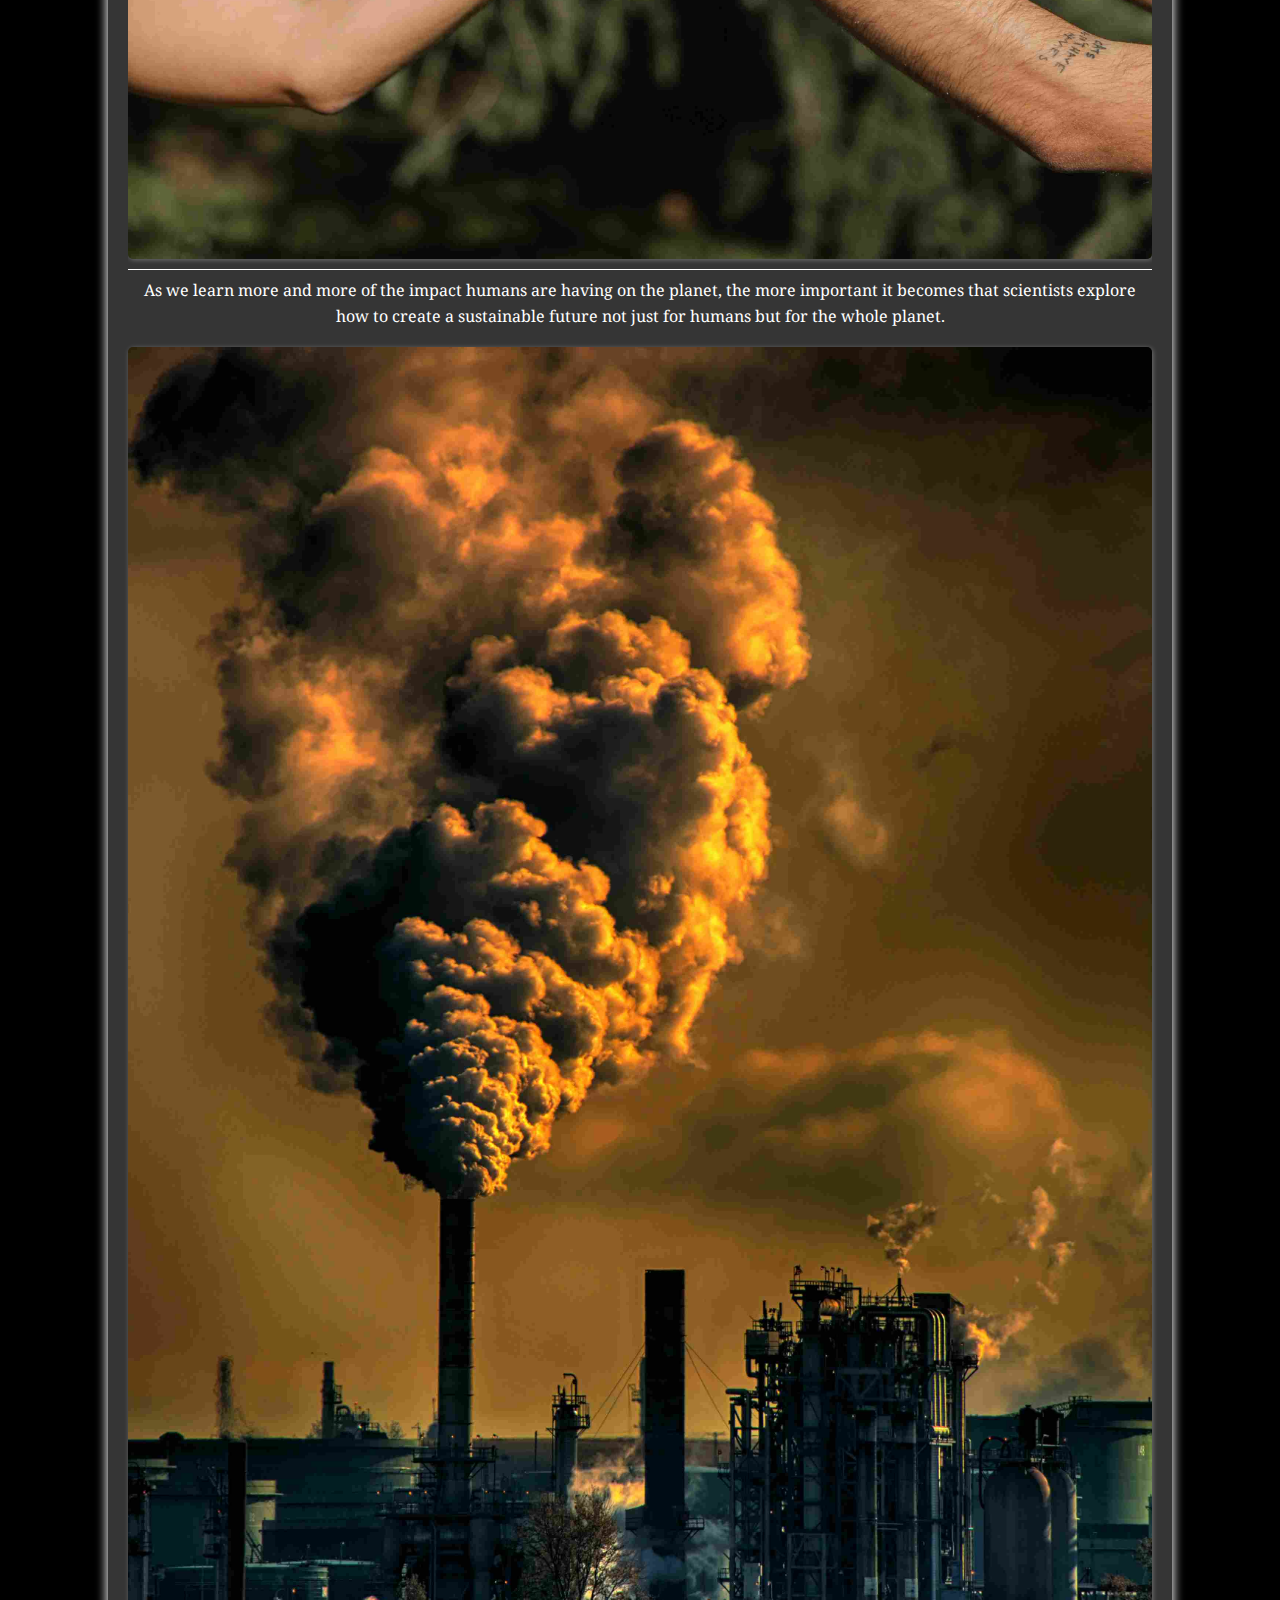
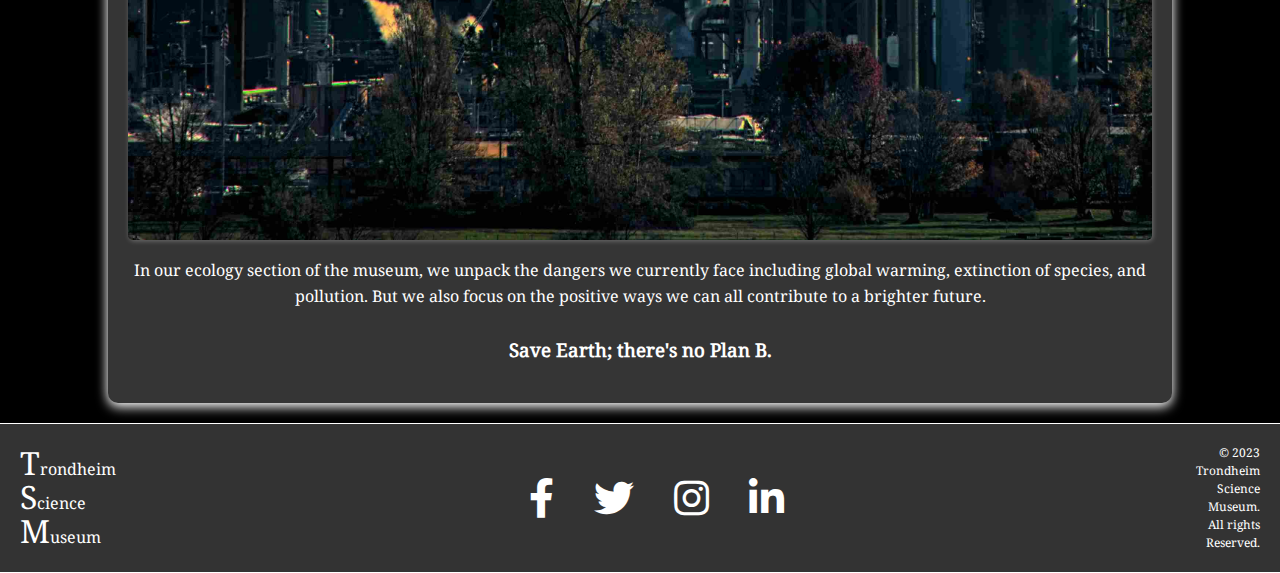
<file: exhibits.html>
<!DOCTYPE html>
<html lang="en">
  <head>
    <meta charset="UTF-8" />
    <meta name="viewport" content="width=device-width, initial-scale=1.0" />
    <title>Exhibits | Trondheim Science Museum</title>
    <meta
      name="description"
      content="Welcome to Trondheim Science Museum. Explore Together!"
    />
    <link rel="stylesheet" href="styles.css" />
    <link rel="stylesheet" href="exhibits.css" />
    <link
      rel="stylesheet"
      href="https://cdnjs.cloudflare.com/ajax/libs/font-awesome/5.15.3/css/all.min.css"
    />
  </head>
  <body>
    <header class="header-img-container">
      <img
        src="images/celso-405219.jpg"
        alt="The moon going through lunar phase"
        class="header-img"
      />
      <div class="logo">
        <a href="index.html">
          <span>Trondheim</span><br />
          <span>Science</span><br />
          <span>Museum</span>
        </a>
      </div>
      <nav role="navigation" aria-label="Main Navigation">
        <ul class="menu">
          <li><a href="about.html">About</a></li>
          <li><a href="visit-us.html">Visit us</a></li>
          <li><a href="exhibits.html">Exhibits</a></li>
          <li><a href="events.html">Events</a></li>
          <li><a href="support.html">Support</a></li>
          <li><a href="contact.html">Contact</a></li>
        </ul>
      </nav>
      <div class="extras">
        <a href="contact.html" class="buy-tickets">Buy Tickets</a>
      </div>
      <div class="search">
        <input
          id="websiteSearch"
          type="search"
          placeholder="Search..."
          aria-label="Search the website"
        />
      </div>
    </header>
    <main>
      <!-- Cosmonology Section -->
      <section id="cosmonology">
        <h2>Cosmonology</h2>
        <div class="hero-section">
          <h1 id="main-title">Explore The Universe</h1>
          <img
            src="images/greg-rakozy-oMpAz-DN-9I-unsplash_11zon.jpg"
            alt="Man looking up at the stars"
            class="main-image"
          />
        </div>
        <p>
          Photo by
          <a
            href="https://unsplash.com/@grakozy?utm_source=unsplash&utm_medium=referral&utm_content=creditCopyText"
            >Greg Rakozy</a
          >
          on
          <a
            href="https://unsplash.com/photos/oMpAz-DN-9I?utm_source=unsplash&utm_medium=referral&utm_content=creditCopyText"
            >Unsplash</a
          >
        </p>
        <img
          src="images/andrew-ruiz-348421.jpg"
          alt="Astronaut sitting in space shuttle waiting for takeoff"
        />
        <p>
          Explore the wonders of our cosmos. Our fantastic exhibition, ‘The Sky
          Above Us’, explores the night sky and what we can see and know about
          the universe around us. We’ll locate the various constellations and
          galaxies that can be seen and learn a bit about the early navigators
          who used the stars to travel by.
        </p>
        <img
          src="images/solar system_11zon.jpg"
          alt="Our solar system. The sun and 8 planets"
        />
        <p>
          Follow the journey of our solar exploration: from early Arab traders,
          to Galileo’s telescope, to the latest exploration of the planets in
          our solar system.
        </p>
      </section>

      <!-- Evolution Section -->
      <section id="evolution">
        <h2>Evolution</h2>
        <div class="hero-section">
          <h1 id="main-title">Discover The Origins Of Life</h1>
          <img
            src="images/skeleton-414543_1920_11zon.jpg"
            alt="Displaying four skeletons that depict various stages in the evolution of humanity."
            class="main-image"
          />
        </div>
        <p>
          For centuries, philosophers and scientists have wrestled with the
          question of our origins. Where do we come from and how did we get
          here? Since Darwin proposed his theory of evolution we have had a
          framework for exploring and understanding our place in this world.
        </p>
        <img
          src="images/Zoochat.com.T-Rex.Oslo.Natural.History.Museum_11zon.jpg"
          alt="stan the T-Rex skeleton"
        />
        <p>Our T-Rex "Stan"</p>
        <img
          src="images/mammoth-1257288_1920_11zon (1).jpg"
          alt="Manny the wolly mammoth skeleton"
        />
        <p>"Manny" The Wolly Mammoth</p>
        <img src="images/Dodo.dory.jpg" alt="Dory the Dodo" />
        <p>Dodo "Dory"</p>
        <p>
          Discover the origins of life on this planet and how the species we
          know today have evolved over time. You can also take some time to meet
          a few of the creatures who didn’t make it, such as our Wolly Mammoth
          “Manny” or the Dodo “Dory”.
        </p>
      </section>
      <section id="biology-and-medicine">
        <h2>Biology and Medicine</h2>
        <div class="hero-section">
          <h1 id="main-title">Explore Medicine's Biological Mysteries</h1>
          <img
            src="images/people-219985_1280.jpg"
            alt="scientist looking through a microscope"
            class="main-image"
          />
        </div>
        <p>
          From micro-organisms to the human body, major breakthroughs in biology
          are offering us unique insights into the great wonders of the tiny
          world.
        </p>
        <img
          src="images/samuel-zeller-113381_11zon.jpg"
          alt="maniquin showing the insides of the human body"
        />
        <p>
          For many people their life expectancy is much longer and their quality
          of life much improved, thanks to the growth of our understanding of
          medicine. Over a series of exhibits we explore the history of medicine
          and take a look at some major breakthroughs including the discovery of
          penicillin and the first heart transplant.
        </p>
        <p>
          Many of our great medicinal discoveries have come not only from the
          lab, but also from observing animals and plants in the wild. Often our
          fellow creatures have beat us to it.
        </p>
      </section>

      <!-- robotics and ai section -->
      <section id="robotics-ai">
        <h2>Robotics and Artificial Intelligence</h2>
        <div class="hero-section">
          <h1 id="main-title">Robotics And AI Shape The Future</h1>
          <img
            src="images/thisisengineering-raeng-H4ClLKv3pqw-unsplash_11zon.jpg"
            alt="Man and woman playing with a robot arm"
            class="main-image"
          />
        </div>
        <p>
          The information revolution is here and robotics and artificial
          intelligence are the science of the future. From useful home
          applications of AI to industrial uses of robotics, the future is here.
          You can even say hello and shake the hand of Rob the Robot.
        </p>
        <img
          src="images/maximalfocus-naSAHDWRNbQ-unsplash_11zon.jpg"
          alt="Rob the robot smiling and waving"
        />
        <p>"Rob" The Robot.</p>
        <img
          src="images/billetto-editorial-334686_11zon.jpg"
          alt="Boy panting wearing vr headsett, with the help of AI "
        />
        <p>Try our VR setup and paint with AI assistance.</p>
      </section>

      <!-- Ecology section -->
      <section id="ecology">
        <h2>Ecology</h2>
        <div class="hero-section">
          <h1 id="main-title">Blueprint For A Sustainble Future</h1>
          <img
            src="images/pexels-cup-of-couple-6963622_11zon.jpg"
            alt="People holding a globe in their hands"
            class="main-image"
          />
        </div>
        <p>
          As we learn more and more of the impact humans are having on the
          planet, the more important it becomes that scientists explore how to
          create a sustainable future not just for humans but for the whole
          planet.
        </p>
        <img
          src="images/pexels-chris-leboutillier-929385_11zon.jpg"
          alt="huge factory giving out polution"
        />
        <p>
          In our ecology section of the museum, we unpack the dangers we
          currently face including global warming, extinction of species, and
          pollution. But we also focus on the positive ways we can all
          contribute to a brighter future.
        </p>
        <h3>Save Earth; there's no Plan B.</h3>
      </section>
    </main>
    <footer>
      <div class="footer-content">
        <div class="footer-logo">
          <a href="index.html">
            <p>
              <span>Trondheim</span> <span>Science</span> <span>Museum</span>
            </p>
          </a>
        </div>
        <div class="social-media-links">
          <a
            href="https://www.facebook.com"
            aria-label="Facebook"
            target="_blank"
            rel="noopener noreferrer"
          >
            <i class="fab fa-facebook-f"></i>
          </a>
          <a
            href="https://www.twitter.com"
            aria-label="Twitter"
            target="_blank"
            rel="noopener noreferrer"
          >
            <i class="fab fa-twitter"></i>
          </a>
          <a
            href="https://www.instagram.com"
            aria-label="Instagram"
            target="_blank"
            rel="noopener noreferrer"
          >
            <i class="fab fa-instagram"></i>
          </a>
          <a
            href="https://www.linkedin.com"
            aria-label="LinkedIn"
            target="_blank"
            rel="noopener noreferrer"
          >
            <i class="fab fa-linkedin-in"></i>
          </a>
        </div>
        <div class="copyright">
          &copy; 2023 Trondheim Science Museum. All rights Reserved.
        </div>
      </div>
    </footer>
  </body>
</html>
</file>
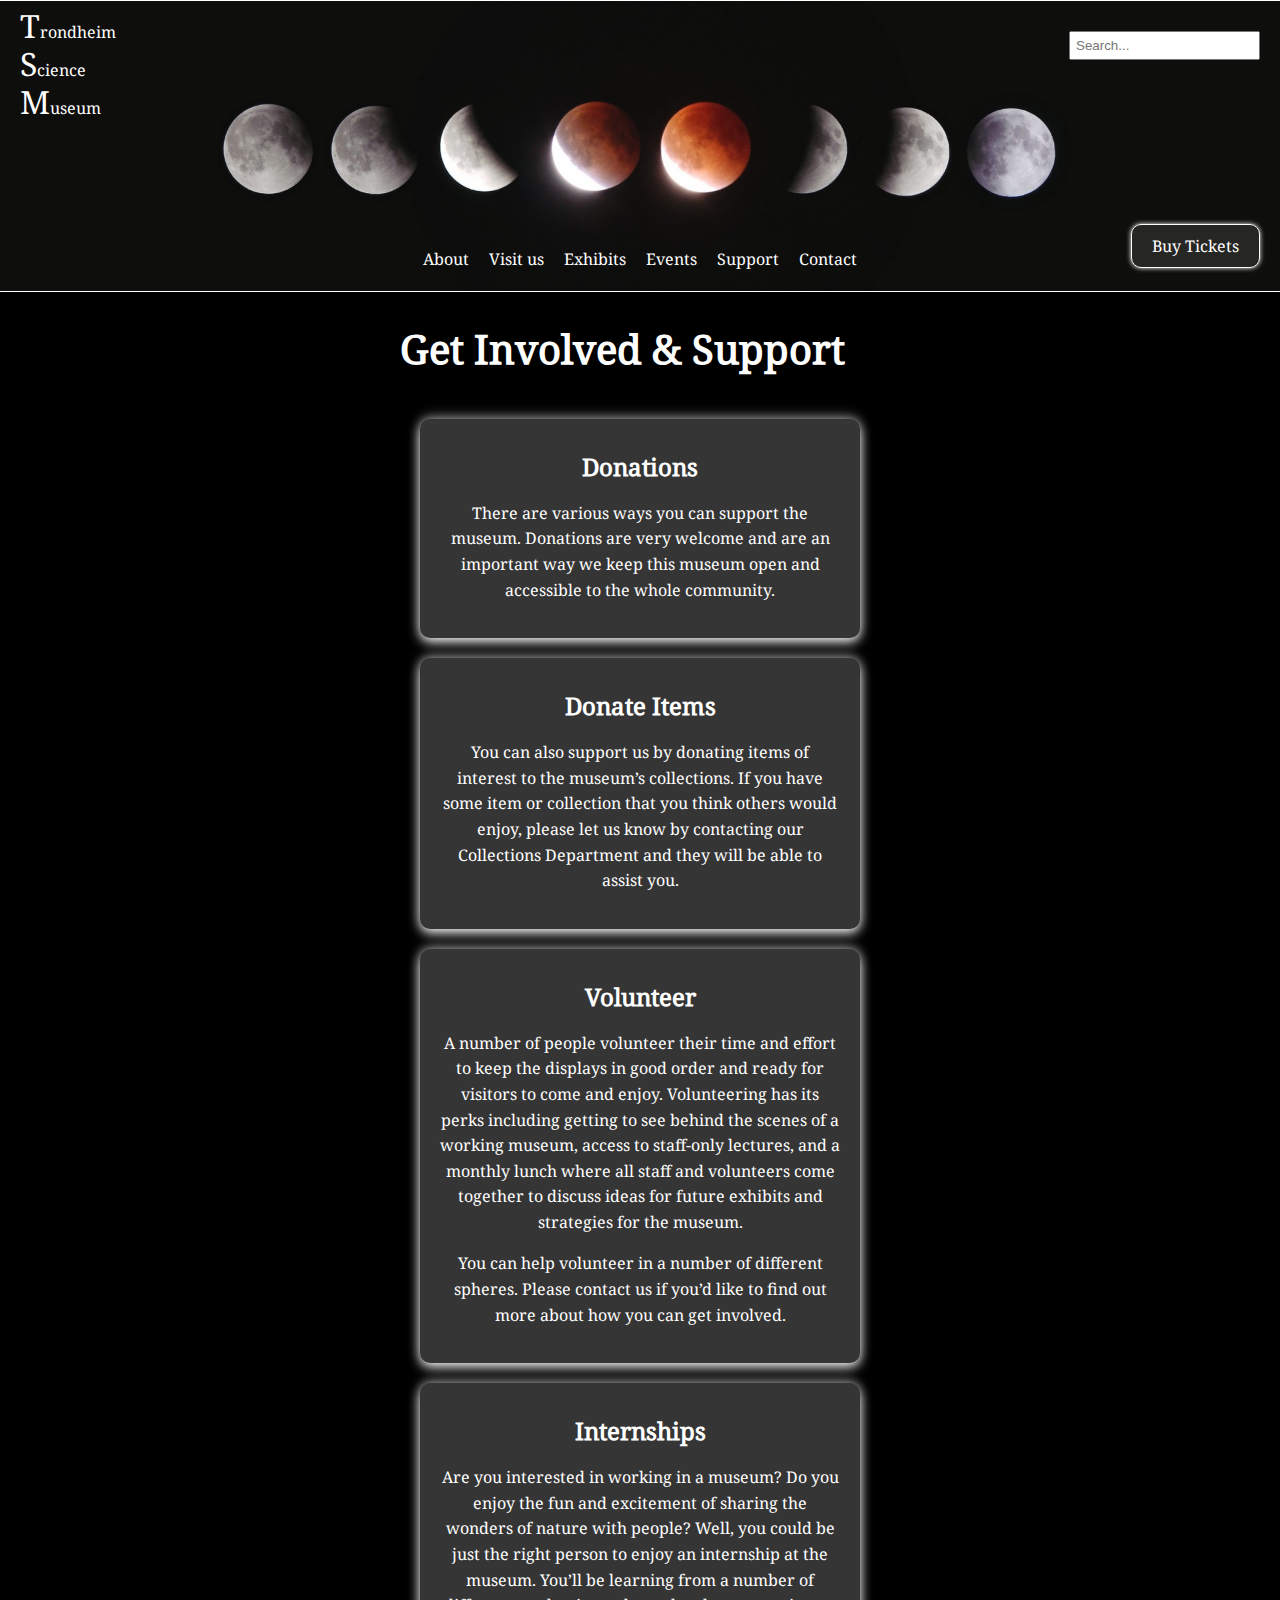
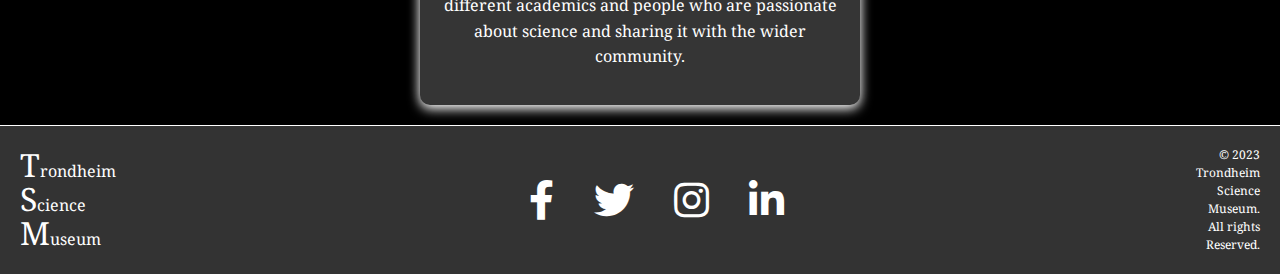
<file: support.html>
<!DOCTYPE html>
<html lang="en">
  <head>
    <meta charset="UTF-8" />
    <meta name="viewport" content="width=device-width, initial-scale=1.0" />
    <title>Support | Trondheim Science Museum</title>
    <meta
      name="description"
      content="Welcome to Trondheim Science Museum. Explore Together!"
    />
    <link rel="stylesheet" href="styles.css" />
    <link rel="stylesheet" href="support.css" />

    <link
      rel="stylesheet"
      href="https://cdnjs.cloudflare.com/ajax/libs/font-awesome/5.15.3/css/all.min.css"
    />
  </head>
  <body>
    <header class="header-img-container">
      <img
        src="images/celso-405219.jpg"
        alt="The moon going through lunar phase"
        class="header-img"
      />
      <div class="logo">
        <a href="index.html">
          <span>Trondheim</span><br />
          <span>Science</span><br />
          <span>Museum</span>
        </a>
      </div>
      <nav role="navigation" aria-label="Main Navigation">
        <ul class="menu">
          <li><a href="about.html">About</a></li>
          <li><a href="visit-us.html">Visit us</a></li>
          <li><a href="exhibits.html">Exhibits</a></li>
          <li><a href="events.html">Events</a></li>
          <li><a href="support.html">Support</a></li>
          <li><a href="contact.html">Contact</a></li>
        </ul>
      </nav>
      <div class="extras">
        <a href="contact.html" class="buy-tickets">Buy Tickets</a>
      </div>
      <div class="search">
        <input
          id="websiteSearch"
          type="search"
          placeholder="Search..."
          aria-label="Search the website"
        />
      </div>
    </header>
    <main>
      <section id="support">
        <h1>Get Involved & Support</h1>
        <div class="support-item">
          <h2>Donations</h2>
          <p>
            There are various ways you can support the museum. Donations are
            very welcome and are an important way we keep this museum open and
            accessible to the whole community.
          </p>
        </div>
        <div class="support-item">
          <h2>Donate Items</h2>
          <p>
            You can also support us by donating items of interest to the
            museum’s collections. If you have some item or collection that you
            think others would enjoy, please let us know by contacting our
            Collections Department and they will be able to assist you.
          </p>
        </div>
        <div class="support-item">
          <h2>Volunteer</h2>
          <p>
            A number of people volunteer their time and effort to keep the
            displays in good order and ready for visitors to come and enjoy.
            Volunteering has its perks including getting to see behind the
            scenes of a working museum, access to staff-only lectures, and a
            monthly lunch where all staff and volunteers come together to
            discuss ideas for future exhibits and strategies for the museum.
          </p>
          <p>
            You can help volunteer in a number of different spheres. Please
            contact us if you’d like to find out more about how you can get
            involved.
          </p>
        </div>
        <div class="support-item">
          <h2>Internships</h2>
          <p>
            Are you interested in working in a museum? Do you enjoy the fun and
            excitement of sharing the wonders of nature with people? Well, you
            could be just the right person to enjoy an internship at the museum.
            You’ll be learning from a number of different academics and people
            who are passionate about science and sharing it with the wider
            community.
          </p>
        </div>
      </section>
    </main>
    <footer>
      <div class="footer-content">
        <div class="footer-logo">
          <a href="index.html">
            <p>
              <span>Trondheim</span> <span>Science</span> <span>Museum</span>
            </p>
          </a>
        </div>
        <div class="social-media-links">
          <a
            href="https://www.facebook.com"
            aria-label="Facebook"
            target="_blank"
            rel="noopener noreferrer"
          >
            <i class="fab fa-facebook-f"></i>
          </a>
          <a
            href="https://www.twitter.com"
            aria-label="Twitter"
            target="_blank"
            rel="noopener noreferrer"
          >
            <i class="fab fa-twitter"></i>
          </a>
          <a
            href="https://www.instagram.com"
            aria-label="Instagram"
            target="_blank"
            rel="noopener noreferrer"
          >
            <i class="fab fa-instagram"></i>
          </a>
          <a
            href="https://www.linkedin.com"
            aria-label="LinkedIn"
            target="_blank"
            rel="noopener noreferrer"
          >
            <i class="fab fa-linkedin-in"></i>
          </a>
        </div>
        <div class="copyright">
          &copy; 2023 Trondheim Science Museum. All rights Reserved.
        </div>
      </div>
    </footer>
  </body>
</html>
</file>
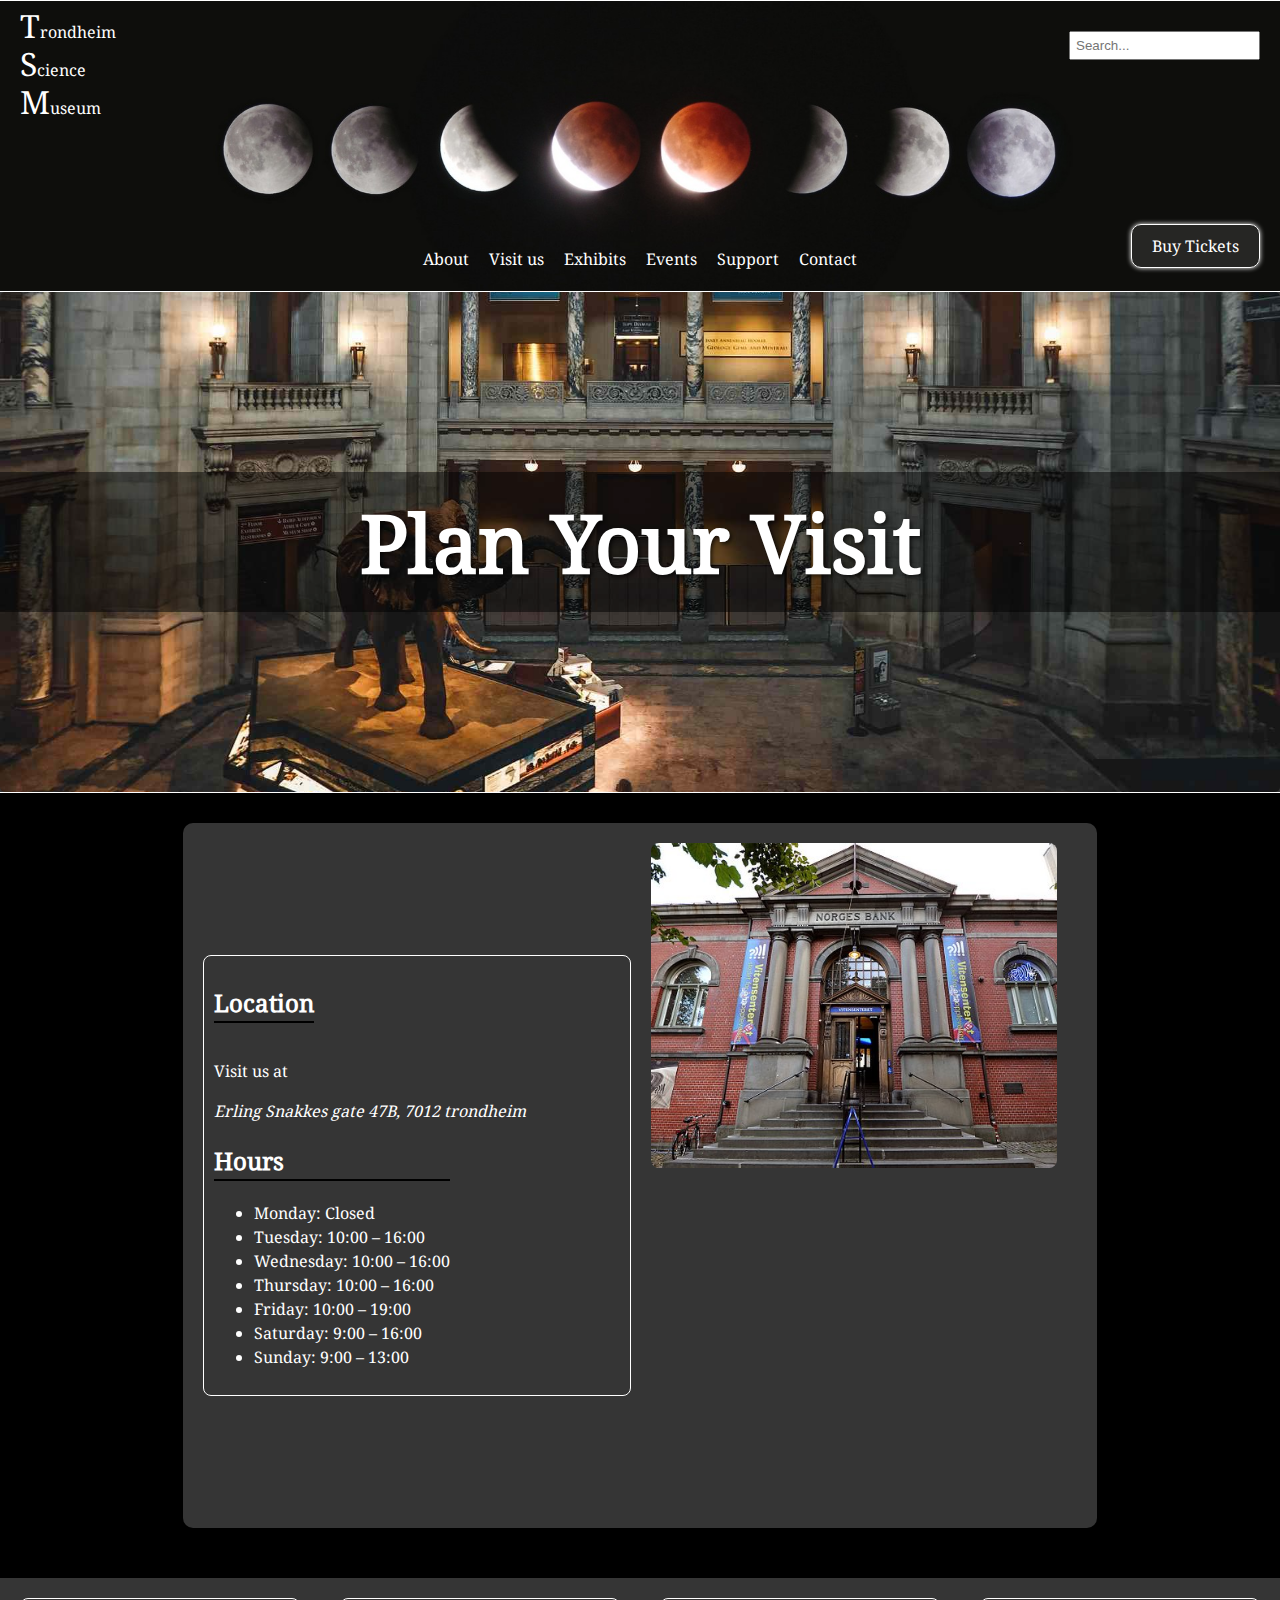
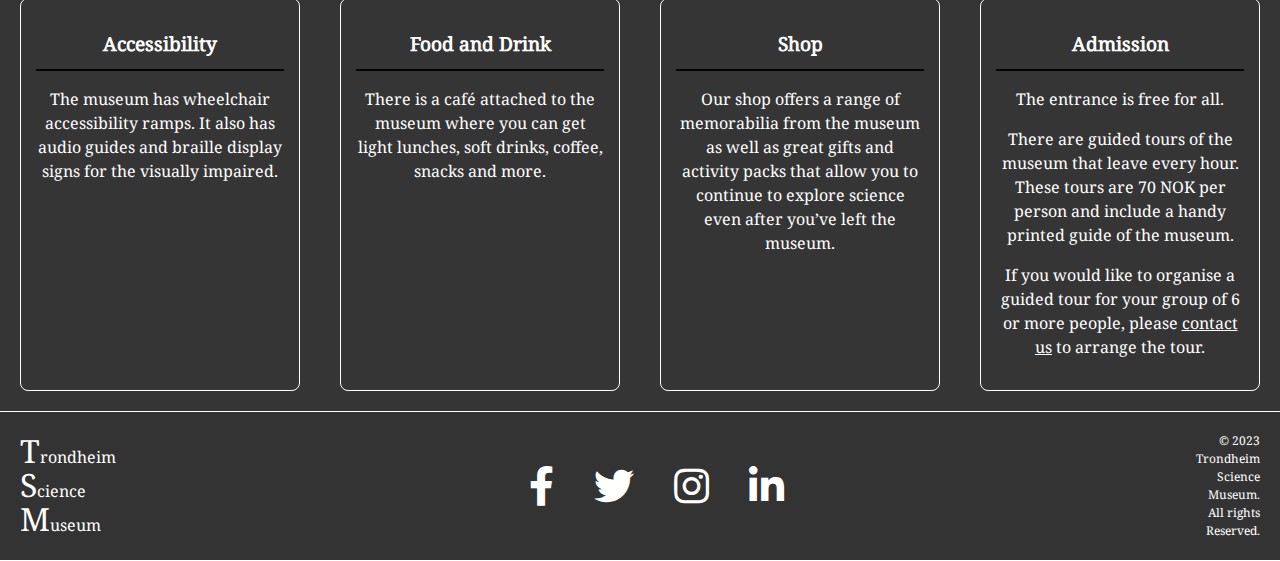
<file: visit-us.html>
<!DOCTYPE html>
<html lang="en">
  <head>
    <meta charset="UTF-8" />
    <meta name="viewport" content="width=device-width, initial-scale=1.0" />
    <title>Visit Us | Trondheim Science Museum</title>
    <meta
      name="description"
      content="Welcome to Trondheim Science Museum. Explore Together!"
    />
    <link rel="stylesheet" href="styles.css" />
    <link rel="stylesheet" href="visit-us.css" />
    <link
      rel="stylesheet"
      href="https://cdnjs.cloudflare.com/ajax/libs/font-awesome/5.15.3/css/all.min.css"
    />
  </head>
  <body>
    <header class="header-img-container">
      <img
        src="images/celso-405219.jpg"
        alt="The moon going through lunar phase"
        class="header-img"
      />
      <div class="logo">
        <a href="index.html">
          <span>Trondheim</span><br />
          <span>Science</span><br />
          <span>Museum</span>
        </a>
      </div>
      <nav role="navigation" aria-label="Main Navigation">
        <ul class="menu">
          <li><a href="about.html">About</a></li>
          <li><a href="visit-us.html">Visit us</a></li>
          <li><a href="exhibits.html">Exhibits</a></li>
          <li><a href="events.html">Events</a></li>
          <li><a href="support.html">Support</a></li>
          <li><a href="contact.html">Contact</a></li>
        </ul>
      </nav>
      <div class="extras">
        <a href="contact.html" class="buy-tickets">Buy Tickets</a>
      </div>
      <div class="search">
        <input
          id="websiteSearch"
          type="search"
          placeholder="Search..."
          aria-label="Search the website"
        />
      </div>
    </header>
    <main role="main" aria-labelledby="main-title">
      <div class="hero-section">
        <h1 id="main-title">Plan Your Visit</h1>
        <img
          src="images/roberto-nickson-396152_11zon.jpg"
          alt="Entrance of the Trondheim Science Museum"
          class="main-image"
        />
      </div>
      <section id="location">
        <div class="location-text">
          <h2>Location</h2>
          <p>Visit us at</p>
          <address>Erling Snakkes gate 47B, 7012 trondheim</address>
          <section id="hours">
            <h2>Hours</h2>
            <ul>
              <li>Monday: Closed</li>
              <li>Tuesday: 10:00 – 16:00</li>
              <li>Wednesday: 10:00 – 16:00</li>
              <li>Thursday: 10:00 – 16:00</li>
              <li>Friday: 10:00 – 19:00</li>
              <li>Saturday: 9:00 – 16:00</li>
              <li>Sunday: 9:00 – 13:00</li>
            </ul>
          </section>
        </div>
        <div class="location-images">
          <img
            src="images/velkommen-til-vitensenteret.jpg"
            alt="Trondheim Science Museum Building"
            class="building-image location-media"
          />
          <iframe
            src="https://www.google.com/maps/embed?pb=!1m14!1m8!1m3!1d7138.414714068059!2d10.400757!3d63.43008900000001!3m2!1i1024!2i768!4f13.1!3m3!1m2!1s0x466d319bd5506741%3A0xc19dc194656d7c78!2sVitensenteret!5e0!3m2!1sno!2sno!4v1694776554899!5m2!1sno!2sno"
            width="400"
            height="300"
            class="location-media"
            style="border: 0"
            allowfullscreen=""
            loading="lazy"
            referrerpolicy="no-referrer-when-downgrade"
          ></iframe>
        </div>
      </section>
      <div class="bottom-sections">
        <section id="accessibility">
          <h2>Accessibility</h2>
          <p>
            The museum has wheelchair accessibility ramps. It also has audio
            guides and braille display signs for the visually impaired.
          </p>
        </section>

        <section id="food-drink">
          <h2>Food and Drink</h2>
          <p>
            There is a café attached to the museum where you can get light
            lunches, soft drinks, coffee, snacks and more.
          </p>
        </section>

        <section id="shop">
          <h2>Shop</h2>
          <p>
            Our shop offers a range of memorabilia from the museum as well as
            great gifts and activity packs that allow you to continue to explore
            science even after you’ve left the museum.
          </p>
        </section>

        <section id="admission">
          <h2>Admission</h2>
          <p>The entrance is free for all.</p>
          <p>
            There are guided tours of the museum that leave every hour. These
            tours are 70 NOK per person and include a handy printed guide of the
            museum.
          </p>
          <p>
            If you would like to organise a guided tour for your group of 6 or
            more people, please
            <a href="contact.html" class="blue-link">contact us</a> to arrange
            the tour.
          </p>
        </section>
      </div>
    </main>
    <footer>
      <div class="footer-content">
        <div class="footer-logo">
          <a href="index.html">
            <p>
              <span>Trondheim</span> <span>Science</span> <span>Museum</span>
            </p>
          </a>
        </div>
        <div class="social-media-links">
          <a
            href="https://www.facebook.com"
            aria-label="Facebook"
            target="_blank"
            rel="noopener noreferrer"
          >
            <i class="fab fa-facebook-f"></i>
          </a>
          <a
            href="https://www.twitter.com"
            aria-label="Twitter"
            target="_blank"
            rel="noopener noreferrer"
          >
            <i class="fab fa-twitter"></i>
          </a>
          <a
            href="https://www.instagram.com"
            aria-label="Instagram"
            target="_blank"
            rel="noopener noreferrer"
          >
            <i class="fab fa-instagram"></i>
          </a>
          <a
            href="https://www.linkedin.com"
            aria-label="LinkedIn"
            target="_blank"
            rel="noopener noreferrer"
          >
            <i class="fab fa-linkedin-in"></i>
          </a>
        </div>

        <div class="copyright">
          &copy; 2023 Trondheim Science Museum. All rights Reserved.
        </div>
      </div>
    </footer>
  </body>
</html>
</file>
<file: styles.css>
/*styles links*/

@import 'header.css'; 
@import 'home-page.css';
@import 'media.queries.css';
@import 'footer.css';







/*1. Fonts*/ 

@font-face {
    font-family: 'Noto Serif';
    src: url('fonts/Noto_Serif/static/NotoSerif-Regular.ttf') format('truetype');
    font-weight: normal;
    font-style: normal;
}

@font-face {
    font-family: 'Roboto Slab';
    src: url('fonts/Roboto_Slab/static/RobotoSlab-Regular.ttf') format('truetype');
    font-weight: normal;
    font-style: normal;
}

/* 2. Global Styles */



body {
    font-family: 'Noto Serif', sans-serif;
    font-size: 16px;
    line-height: 1.5;
    color:white;  
    background-color: black;
    margin: 0;
    padding: 0;
    box-sizing: border-box;
}
</file>
<file: home-page.css>
main {
    display: flex;
    flex-direction: column;
    align-items: center;
    gap: 30px; 
}

.hero-section {
    position: relative;
    width: 100%;
    overflow: hidden;
    margin-top: 0;
    border-bottom: 1px solid white;
}

.main-image {
    width: 100%;
    height: 500px;
    object-fit: cover;
    object-position: center bottom;
    display: block;
    margin: 0;
}

#main-title {
    font-size: 5em;
    background-color: rgba(0, 0, 0, 0.5);
    padding: 10px 0;
    width: 100%;
    margin: 0;
    position: absolute;
    top: 50%;
    left: 50%;
    transform: translate(-50%, -50%);
    color: white;
    text-align: center;
    z-index: 1;
    text-shadow: 2px 2px 4px rgba(0, 0, 0, 0.7);
}

#for-kids {
    display: flex;
    flex-direction: column;
    align-items: center;
    text-align: center;
    padding: 20px;
}

#for-kids h2 {
    font-size: 24px;
    color: white;
    margin-bottom: 10px;
}

#for-kids p {
    font-size: 16px;
    margin-bottom: 20px;
    padding: 20px;
    background-color: rgba(53, 53, 53, 0.8); 
    color: white;
    max-width: 1000px;
    border-radius: 10px;
    border: 1px solid white;
}

#for-kids p br {
    content: "\00a0";
    display: block;
    margin-bottom: 10px;
}

#for-kids p:hover {
    background-color: #d5591b;
    box-shadow: 0px 4px 12px rgba(255, 255, 255, 0.6);
}

#for-teachers h2 {
    color: white;
    text-align: center;
    margin-bottom: 20px;
}

.flex-container {
    display: flex;
    flex-wrap: wrap;
    justify-content: space-between;
    align-items: center;
    gap: 20px;
    max-width: 1200px;
    margin: 0 auto;
}

.content, .image {
    flex: 1;
    min-width: 300px;
}

.content p {
    font-size: 16px;
    color: white;
    margin-bottom: 20px;
    padding: 20px;
    background-color: rgba(53, 53, 53, 0.8); 
    max-width: 1000px;
    border-radius: 10px;
    border: 1px solid white;
}

.image img {
    max-width: 100%;
    height: auto;
}

#for-teachers p:hover {
    background-color: #d5591b;
    box-shadow: 0px 4px 12px rgba(255, 255, 255, 0.6);
}

#for-researchers {
    display: flex;
    flex-direction: column;
    align-items: center;
    text-align: center;
    padding: 20px;
}

#for-researchers h2 {
    font-size: 24px;
    color: white;
    margin-bottom: 10px;
}

#for-researchers p {
    font-size: 16px;
    color: white;
    margin-bottom: 20px;
    padding: 20px;
    background-color: rgba(53, 53, 53, 0.8);
    max-width: 1000px;
    border-radius: 10px;
    border: 1px solid white;
}

.researcher-image {
    width: 80%;
    max-width: 1000px;
    margin-top: 0px;
}

#for-researchers p:hover {
    background-color: #d5591b;
    box-shadow: 0px 4px 12px rgba(255, 255, 255, 0.6);
}

.main-image,
.kid-reading,
.teacher-image,
.researcher-image {
    border-radius: 5px; 
}
</file>
<file: about.css>
/* Main Content Styling for "About Us" page */

main {
    max-width: 1200px;
    margin: 50px auto;
    padding: 20px;
    background-color: #353535;
    border-radius: 10px;
    border: 1px solid white;
}
main:hover {
    background-color: #d5591b;
    box-shadow: 0px 4px 12px rgba(255, 255, 255, 0.6);
    color: black;
}




h1 {
    font-size: 2.5em;
    color: white;
    margin-bottom: 30px;
    padding-bottom: 10px;
    border-bottom: 2px solid black;  
}

p {
    font-size: 1em;
    color: white;
    line-height: 1.6;
    margin-bottom: 15px;
}

main:hover h1,
main:hover p {
    color: black; 
}
</file>
<file: contact.css>
#buy-tickets {
    text-align: center;
    padding: 20px;
    display: flex;
    flex-direction: column;
    justify-content: center;
    align-items: center;
    height: auto; 
    width: 100%;
    max-width: 500px;
    background-color: #353535;
    margin-bottom: 20px;
    border-radius: 10px;
    border: 1px solid white;
}

#buy-tickets h1 {
    font-size: 24px;
    margin-bottom: 10px;
}

#ticket-form {
    max-width: 400px;
    margin: 0 auto;
}

label {
    display: block;
    margin-top: 10px;
}

input[type="number"],
input[type="text"],
input[type="email"] {
    width: 100%;
    padding: 10px;
    margin-top: 5px;
    border: 1px solid #ffffff;
    border-radius: 4px;
}

input[type="date"] {
    font-size: 18px; 
    width: 100%; 
    height: 40px; 
    padding: 10px;
    margin-top: 5px;
    border: 1px solid #ccc;
    border-radius: 4px;
}


#purchase-label {
    display: block;
    width: 100%;
    padding: 10px;
    background-color: #007bff;
    color: black;
    border: 1px solid white;
    border-radius: 4px;
    cursor: pointer;
    margin-top: 20px;
    text-align: center;

  }
  
  #purchase-label:hover {
    background-color: #0056b3;

  }
  
 
  .hidden-checkbox {
    display: none;
  }
  
  
  #confirmation {
    display: none;
    text-align: center;
    background-color: #ffffff;
    padding: 10px;
    margin-top: 20px;
    border-radius: 4px;
    color: black;
    border-radius: 5px;
  }
  
  
  #purchase-confirm:checked ~ #confirmation {
    display: block;
  }


#contact {
    text-align: center;
    padding: 20px;
    display: flex;
    flex-direction: column;
    justify-content: center;
    align-items: center;
    height: 30vh; 
    background-color: #353535;
    margin-top:20px ;
    border-radius: 10px;
    border: 1px solid white;

}

#contact h1 {
    font-size: 24px;
    margin-bottom: 10px;
}

#contact ul {
    list-style: none;
    padding: 0;
}

#contact li {
    margin-bottom: 10px;
}

#contact a {
    text-decoration: none;
    color: white;
}

#contact a:hover {
    text-decoration: underline 1px solid white;
}
</file>
<file: events.css>
main {
    max-width: 1200px;
    margin: 50px auto;
    padding: 20px;
    background-color: #353535;
    box-shadow: 0px 4px 12px rgba(0, 0, 0, 0.1);
    border-radius: 10px;
    box-shadow: 0px 4px 12px rgb(251, 251, 251), 0 -4px 12px rgba(255, 255, 255, 0.3);
}

h1 {
    font-size: 2.5em;
    color: white;
    margin-bottom: 30px;
    padding-bottom: 10px;
}

#news {
    padding: 20px 0;
}

h2 {
    font-size: 2em;
    color: white;
    margin-bottom: 20px;
}

#news > section {
    margin-bottom: 40px;
}

h3 {
    font-size: 1.5em;
    color: white;
    margin-bottom: 15px;
}

p {
    font-size: 1em;
    color: white;
    line-height: 1.6;
    margin-bottom: 15px;
}


#news > section:hover {
    background-color: #d5591b;
    border-radius: 5px;
    transition: background-color 0.3s ease;
    padding: 5px;
}
</file>
<file: exhibits.css>
/* Section Styles */
#cosmonology, #evolution, #biology-and-medicine, #ecology, #robotics-ai {
  background-color: #353535; 
  padding: 20px;
  margin: 20px 0;
  box-shadow: 0px 4px 12px rgb(251, 251, 251), 0 -4px 12px rgba(255, 255, 255, 0.3);
  display: flex;
  flex-direction: column;
  align-items: center;
  max-width: 80%; 
  margin-left: auto;
  margin-right: auto;
  border-radius: 10px;
}

/* Section headers */
#cosmonology h2, #evolution h2, #biology-and-medicine h2, #ecology h2, #robotics-ai h2 {
  color: white;
  font-size: 1.5em;
  margin-top: 15px;
  margin-bottom: 15px; 
  text-align: center;
}

/* Section titles */
#cosmonology #main-title, #evolution #main-title, #biology-and-medicine #main-title, #ecology #main-title, #robotics-ai #main-title {
  color: #d5591b; 
  font-size: 2em;
  margin-top: 10px;
  margin-bottom: 10px;
  text-align: center;
}

/* Paragraphs */
#cosmonology p, #evolution p, #biology-and-medicine p, #ecology p, #robotics-ai p {
  color: white;
  font-size: 1em;
  margin-top: 8px;
  margin-bottom: 8px;
  text-align: center;
  line-height: 1.6;
}

/* Links */
#cosmonology a, #evolution a, #biology-and-medicine a, #ecology a, #robotics-ai a {
  color: #d5591b; 
  text-decoration: none;
  transition: 0.3s; 
}

#cosmonology a:hover, #evolution a:hover, #biology-and-medicine a:hover, #ecology a:hover, #robotics-ai a:hover {
  text-decoration: underline;
}

/* Image styles */
#cosmonology img, #evolution img, #biology-and-medicine img, #ecology img, #robotics-ai img {
  max-width: 100%;
  height: auto;
  margin-top: 10px;
  margin-bottom: 10px;
  box-shadow: 1px 1px 5px rgba(251, 251, 251, 0.3);
  border-radius: 5px; 
}
</file>
<file: support.css>
#support h1 {
    font-size: 2.5em;
    color: white;
    margin-bottom: 30px;
    padding-bottom: 10px;
}

.support-item {
    background-color: #353535;
    padding: 20px;
    margin: 20px;
    border-radius: 10px;
    text-align: center; 
    max-width: 400px;
    box-shadow: 0px 4px 12px rgb(251, 251, 251), 0 -4px 12px rgba(255, 255, 255, 0.3);
}

.support-item h2 {
    font-size: 1.5em;
    color: white;
    font-weight: bold;
    margin-top: 10px;
    margin-bottom: 15px;
}

.support-item:hover h2,
.support-item:hover p {
    color: black; /* Change text color to black when hovering */
}

.support-item p { 
    font-size: 1em;
    color: white;
    line-height: 1.6;
    margin-bottom: 15px;
}

.support-item:hover {
    background-color: #d5591b;
    transition: background-color 0.3s ease;
}
</file>
<file: visit-us.css>
/* Hero Section */
.hero-section {
    position: relative;
    height: 500px; 
    background-color: #353535;  
}

.main-image {
    width: 100%;
    max-height: 100%;
    object-fit: cover;
    display: block;
    object-position: center 60%;
}

/* Location Section */
#location {
    display: flex;          
    align-items: center;     
    padding: 20px; 
    max-width: 100%;     
    background-color: #353535;  
    border-radius: 10px;

}
#location:hover {
    background-color: #d5591b;
    box-shadow: 0px 4px 12px rgba(255, 255, 255, 0.6);
}

.location-images {
    flex: 1;                 
    padding-right: 20px;     
}

.location-text {
    flex: 1;                 
    display: flex;
    flex-direction: column;
    align-items: flex-start;
    background-color: #353535; 
    border-radius: 8px;     
    padding: 10px; 
    margin-right: 20px; 
    border: 1px solid white;
}



.location-text h2 {
    text-align: left;  
    border-bottom: 2px solid black; 
    color: white; 
}



.location-images {
    width: 100%;
}

.location-media {
    width: 100%; 
    border-radius: 8px; 
    margin-bottom: 20px; 
    display: block; 
}

.location-media iframe {
    height: auto; 
    border-radius: 8px; 
}

/* Bottom Sections */
.bottom-sections {
    display: flex;
    justify-content: space-between; 
    margin-top: 20px; 
    background-color: #353535; 
}

.bottom-sections section {
    flex: 1; 
    background-color: #353535;
    border-radius: 8px;
    padding: 15px;
    border: 1px solid white;
    text-align: center; 
    margin:20px
}

.bottom-sections section h2 {
    border-bottom: 2px solid black; 
    color: white; 
    padding-bottom: 10px;
    margin-bottom: 10px;
    font-size: 1.2em;
}

.bottom-sections section:hover {
    background-color: #d5591b;
    box-shadow: 0px 4px 12px rgba(255, 255, 255, 0.6);
    color: black;
}
.bottom-sections section:hover h2 {
    color: black;
}

.blue-link {
    color:white;
}

.blue-link:hover {
    color: blue;
}
</file>
